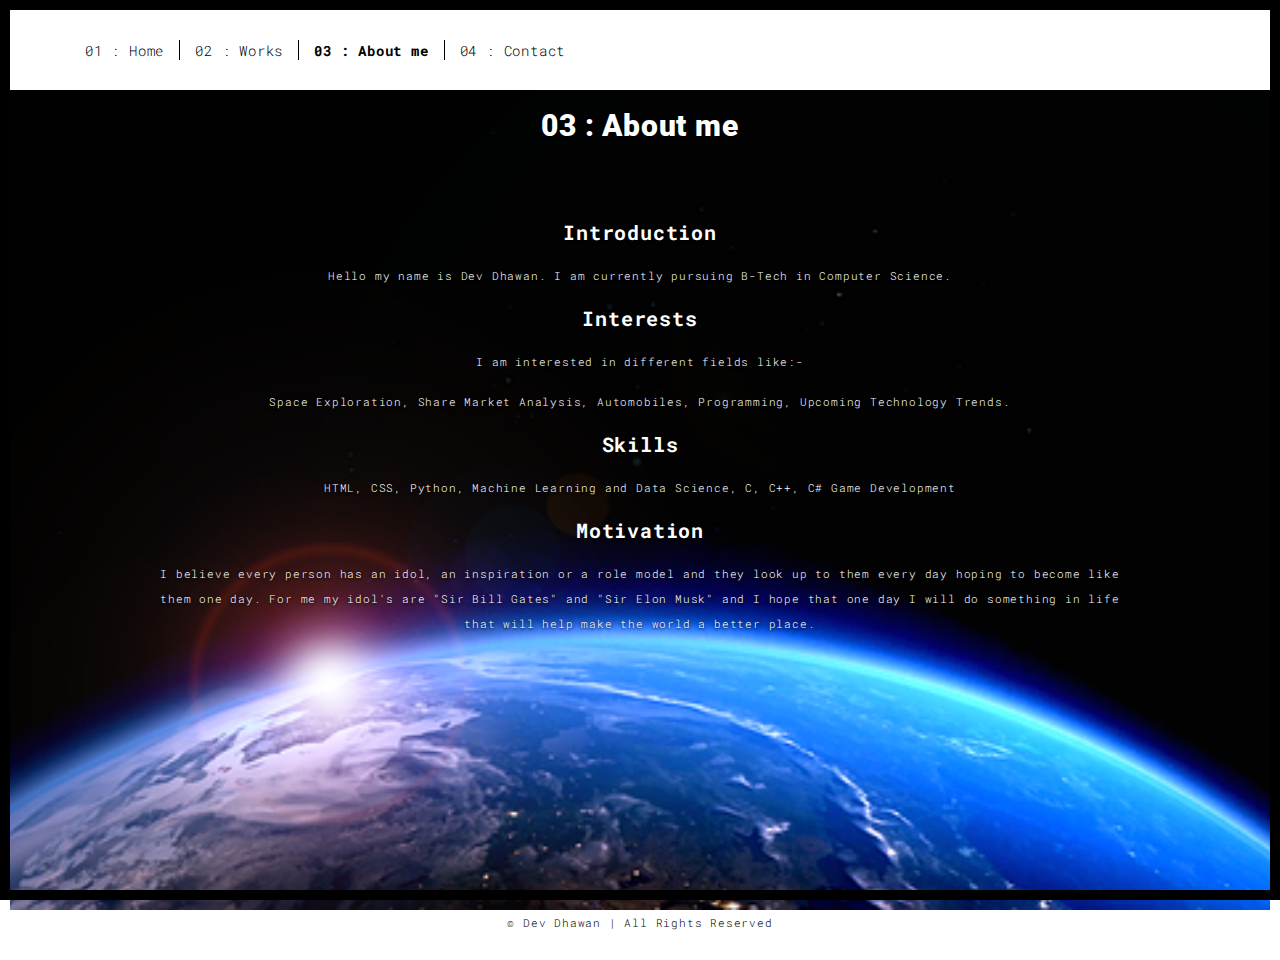
<file: about.html>
<!DOCTYPE html>
<html lang="en">

<head>
  <meta charset="UTF-8">
  <meta content="IE=edge" http-equiv="X-UA-Compatible">
  <meta content="width=device-width,initial-scale=1" name="viewport">
  <meta content="description" name="description">
  <meta name="google" content="notranslate" />
  <meta content="Mashup templates have been developped by Orson.io team" name="author">

  <!-- Disable tap highlight on IE -->
  <meta name="msapplication-tap-highlight" content="no">

  <link rel="apple-touch-icon" sizes="180x180" href="./static/assets/apple-icon-180x180.png">
  <link href="./static/assets/bolt.ico" rel="icon">

  <title>Title page</title>

  <link href="./static/main.3f6952e4.css" rel="stylesheet">
</head>

<body class="">
  <div class="hero-full-container background-image-container white-text-container"
    style="background-image: url('./static/assets/images/background image.png')">
    <div id="site-border-left"></div>
    <div id="site-border-right"></div>
    <div id="site-border-top"></div>
    <div id="site-border-bottom"></div>
    <!-- Add your content of header -->
    <header>
      <nav class="navbar  navbar-fixed-top navbar-default">
        <div class="container">
          <button type="button" class="navbar-toggle collapsed" data-toggle="collapse" data-target="#navbar-collapse"
            aria-expanded="false">
            <span class="sr-only">Toggle navigation</span>
            <span class="icon-bar"></span>
            <span class="icon-bar"></span>
            <span class="icon-bar"></span>
          </button>

          <div class="collapse navbar-collapse" id="navbar-collapse">
            <ul class="nav navbar-nav ">
              <li><a href="./index.html" title="">01 : Home</a></li>
              <li><a href="./works.html" title="">02 : Works</a></li>
              <li><a href="./about.html" title="">03 : About me</a></li>
              <li><a href="./contact.html" title="">04 : Contact</a></li>
            </ul>


          </div>
        </div>
      </nav>
    </header>

    <div class="section-container">
      <div class="container">
        <div class="row">
          <div class="col-xs-12">
            <div class="section-container-spacer text-center">
              <h1 class="h2">03 : About me</h1>
            </div>

            <div class="row">
              <div class="col-md-10 col-md-offset-1">
                <div class="row">
                  <div class="text-center">
                    <h3>Introduction</h3>
                    <p>Hello my name is Dev Dhawan. I am currently pursuing B-Tech in Computer Science.</p>
                    <h3>Interests</h3>
                    <p>I am interested in different fields like:-</p>
                    <p>Space Exploration, Share Market Analysis, Automobiles, Programming, Upcoming Technology Trends.
                    </p>
                    <h3>Skills</h3>
                    <p>HTML, CSS, Python, Machine Learning and Data Science, C, C++, C# Game Development</p>
                    <h3>Motivation</h3>
                    <p>
                      I believe every person has an idol, an inspiration or a role model and they look up to them every
                      day hoping to become like them one day. For me my idol's are "Sir Bill Gates" and "Sir Elon Musk"
                      and I hope that one day I will do something in life that will help make the world a better place.
                    </p>
                  </div>
                </div>
              </div>
            </div>


          </div>
        </div>
      </div>
    </div>
  </div>

  <footer class="footer-container text-center">
    <div class="container">
      <div class="row">
        <div class="col-xs-12">
          <p>© Dev Dhawan | All Rights Reserved</a></p>
        </div>
      </div>
    </div>
  </footer>

  <script>
    document.addEventListener("DOMContentLoaded", function (event) {
      navActivePage();
    });
  </script>

  <!-- Google Analytics: change UA-XXXXX-X to be your site's ID 

<script>
  (function (i, s, o, g, r, a, m) {
    i['GoogleAnalyticsObject'] = r; i[r] = i[r] || function () {
      (i[r].q = i[r].q || []).push(arguments)
    }, i[r].l = 1 * new Date(); a = s.createElement(o),
      m = s.getElementsByTagName(o)[0]; a.async = 1; a.src = g; m.parentNode.insertBefore(a, m)
  })(window, document, 'script', '//www.google-analytics.com/analytics.js', 'ga');
  ga('create', 'UA-XXXXX-X', 'auto');
  ga('send', 'pageview');
</script>

-->

  <!-- <footer class="text-center">Copyright Dev Dhawan,All Rights Reserved</footer> -->

  <script type="text/javascript" src="./static/main.70a66962.js"></script>
</body>

</html>
</file>
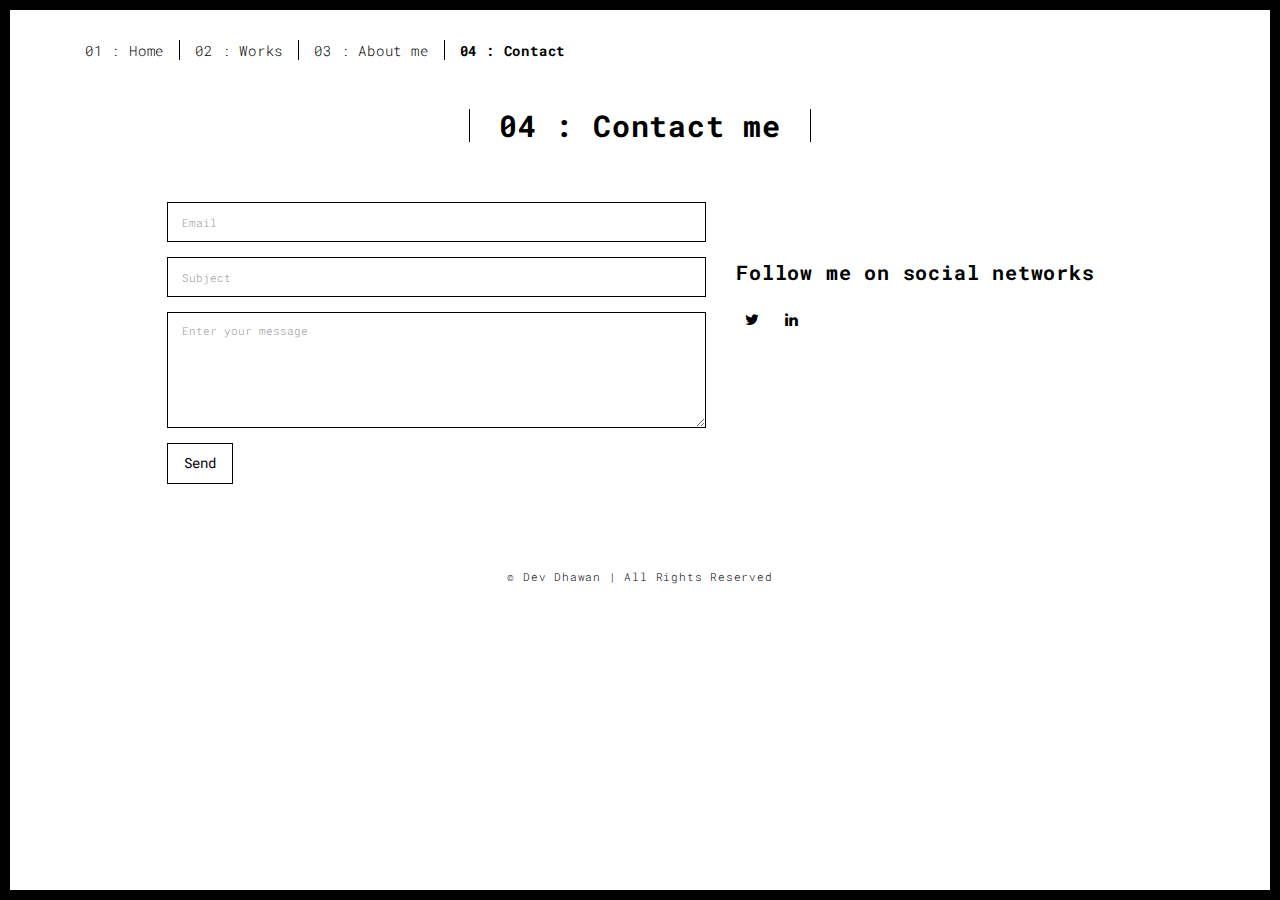
<file: contact.html>
<!DOCTYPE html>
<html lang="en">

<head>
  <meta charset="UTF-8">
  <meta content="IE=edge" http-equiv="X-UA-Compatible">
  <meta content="width=device-width,initial-scale=1" name="viewport">
  <meta content="description" name="description">
  <meta name="google" content="notranslate" />
  <meta content="Mashup templates have been developped by Orson.io team" name="author">

  <!-- Disable tap highlight on IE -->
  <meta name="msapplication-tap-highlight" content="no">

  <link rel="apple-touch-icon" sizes="180x180" href="./static/assets/apple-icon-180x180.png">
  <link href="./static/assets/bolt.ico" rel="icon">

  <title>Title page</title>

  <link href="./static/main.3f6952e4.css" rel="stylesheet">
</head>

<body class="">
  <div id="site-border-left"></div>
  <div id="site-border-right"></div>
  <div id="site-border-top"></div>
  <div id="site-border-bottom"></div>
  <!-- Add your content of header -->
  <header>
    <nav class="navbar  navbar-fixed-top navbar-default">
      <div class="container">
        <button type="button" class="navbar-toggle collapsed" data-toggle="collapse" data-target="#navbar-collapse"
          aria-expanded="false">
          <span class="sr-only">Toggle navigation</span>
          <span class="icon-bar"></span>
          <span class="icon-bar"></span>
          <span class="icon-bar"></span>
        </button>

        <div class="collapse navbar-collapse" id="navbar-collapse">
          <ul class="nav navbar-nav ">
            <li><a href="./index.html" title="">01 : Home</a></li>
            <li><a href="./works.html" title="">02 : Works</a></li>
            <li><a href="./about.html" title="">03 : About me</a></li>
            <li><a href="./contact.html" title="">04 : Contact</a></li>
          </ul>


        </div>
      </div>
    </nav>
  </header>

  <div class="section-container">
    <div class="container">
      <div class="row">
        <div class="col-xs-12">
          <div class="section-container-spacer text-center">
            <h1 class="h2">04 : Contact me</h1>
          </div>

          <div class="row">
            <div class="col-md-10 col-md-offset-1">
              <form action="submit_form" method="post" class="reveal-content">
                <div class="row">
                  <div class="col-md-7">
                    <div class="form-group">
                      <input type="email" name="email" class="form-control" id="email" placeholder="Email">
                    </div>
                    <div class="form-group">
                      <input type="text" name="subject" class="form-control" id="subject" placeholder="Subject">
                    </div>
                    <div class="form-group">
                      <textarea name="message" class="form-control" rows="5"
                        placeholder="Enter your message"></textarea>
                    </div>
                    <button type="submit" class="btn btn-default btn-lg">Send</button>
                  </div>
                  <div class="col-md-5 address-container">
                    <ul class="list-unstyled">
                      <li>
                        <span class="fa-icon">


                    </ul>
                    <h3>Follow me on social networks</h3>
                    <a href="https://twitter.com/devdhawan2689" title="" class="fa-icon">
                      <i class="fa fa-twitter"></i>
                    </a>
                    <a href="https://www.linkedin.com/in/dev-dhawan-4b1422185/" title="" class="fa-icon">
                      <i class="fa fa-linkedin"></i>
                    </a>

                  </div>
                </div>
              </form>
            </div>

          </div>

        </div>
      </div>
    </div>
  </div>


  <footer class="footer-container text-center">
    <div class="container">
      <div class="row">
        <div class="col-xs-12">
          <p>© Dev Dhawan | All Rights Reserved</a></p>
        </div>
      </div>
    </div>
  </footer>

  <script>
    document.addEventListener("DOMContentLoaded", function (event) {
      navActivePage();
    });
  </script>

  <!-- Google Analytics: change UA-XXXXX-X to be your site's ID 

<script>
  (function (i, s, o, g, r, a, m) {
    i['GoogleAnalyticsObject'] = r; i[r] = i[r] || function () {
      (i[r].q = i[r].q || []).push(arguments)
    }, i[r].l = 1 * new Date(); a = s.createElement(o),
      m = s.getElementsByTagName(o)[0]; a.async = 1; a.src = g; m.parentNode.insertBefore(a, m)
  })(window, document, 'script', '//www.google-analytics.com/analytics.js', 'ga');
  ga('create', 'UA-XXXXX-X', 'auto');
  ga('send', 'pageview');
</script>

-->

  <!-- <footer class="text-center">Copyright Dev Dhawan,All Rights Reserved</footer> -->

  <script type="text/javascript" src="./static/main.70a66962.js"></script>
</body>

</html>
</file>
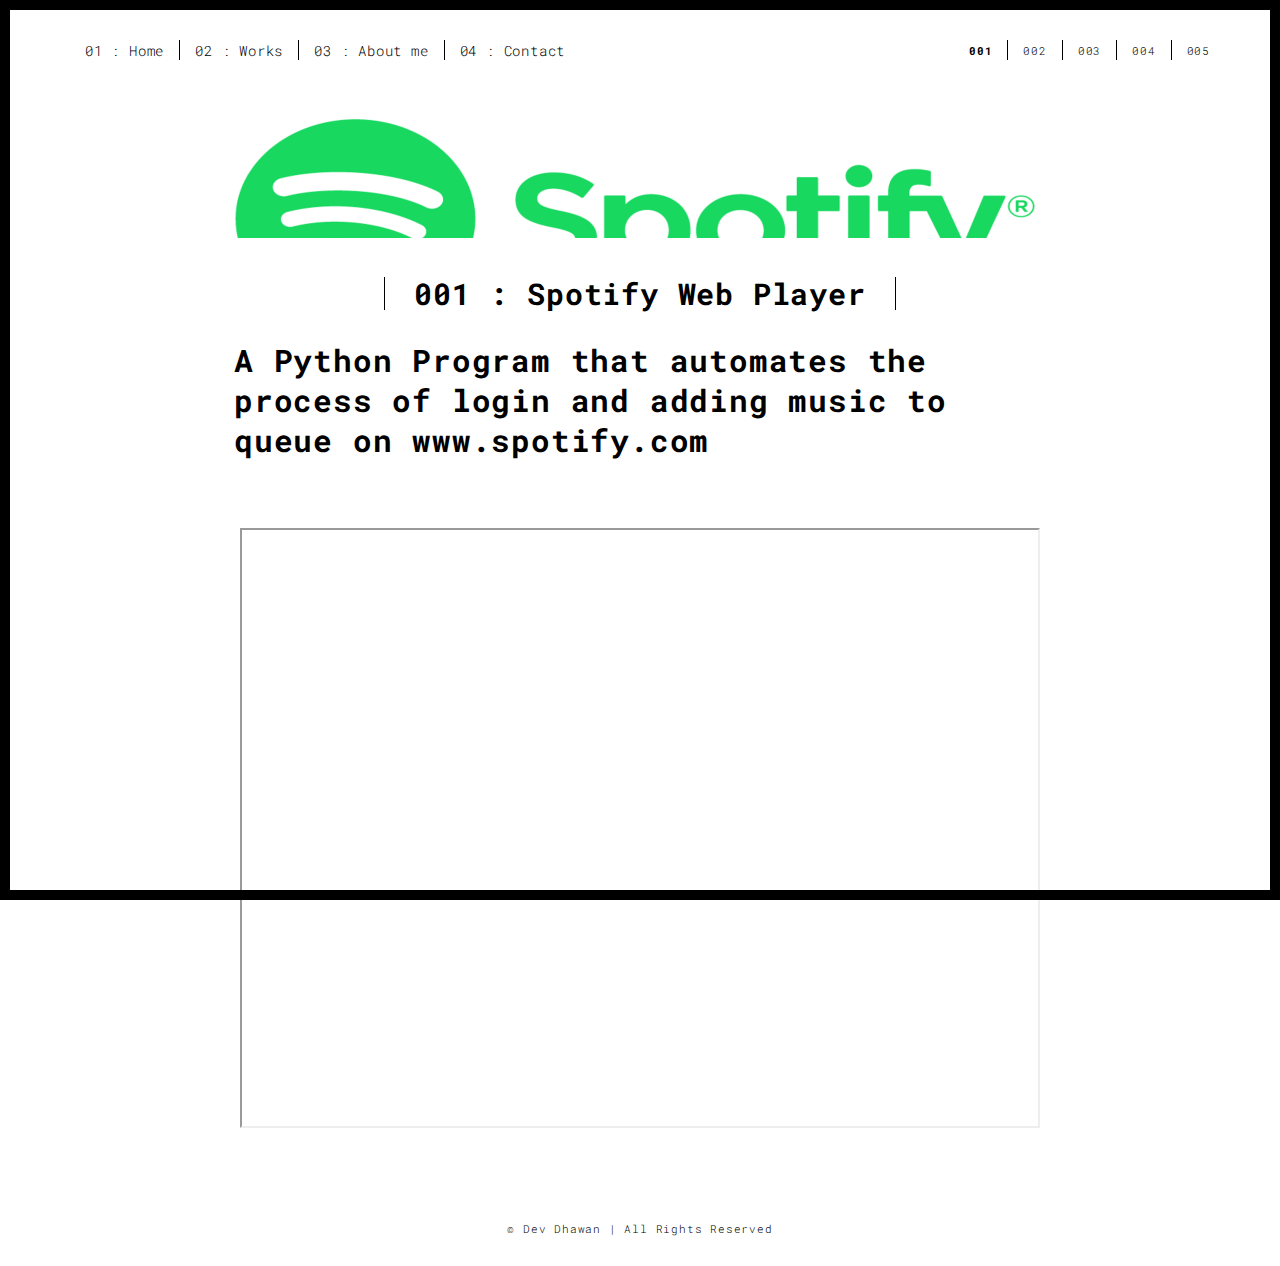
<file: work.html>
<!DOCTYPE html>
<html lang="en">

<head>
  <meta charset="UTF-8">
  <meta content="IE=edge" http-equiv="X-UA-Compatible">
  <meta content="width=device-width,initial-scale=1" name="viewport">
  <meta content="description" name="description">
  <meta name="google" content="notranslate" />
  <meta content="Mashup templates have been developped by Orson.io team" name="author">

  <!-- Disable tap highlight on IE -->
  <meta name="msapplication-tap-highlight" content="no">

  <link rel="apple-touch-icon" sizes="180x180" href="./static/assets/apple-icon-180x180.png">
  <link href="./static/assets/bolt.ico" rel="icon">

  <title>Title page</title>

  <link href="./static/main.3f6952e4.css" rel="stylesheet">
</head>

<body class="">
  <div id="site-border-left"></div>
  <div id="site-border-right"></div>
  <div id="site-border-top"></div>
  <div id="site-border-bottom"></div>
  <!-- Add your content of header -->
  <header>
    <nav class="navbar  navbar-fixed-top navbar-default">
      <div class="container">
        <button type="button" class="navbar-toggle collapsed" data-toggle="collapse" data-target="#navbar-collapse"
          aria-expanded="false">
          <span class="sr-only">Toggle navigation</span>
          <span class="icon-bar"></span>
          <span class="icon-bar"></span>
          <span class="icon-bar"></span>
        </button>

        <div class="collapse navbar-collapse" id="navbar-collapse">
          <ul class="nav navbar-nav ">
            <li><a href="./index.html" title="">01 : Home</a></li>
            <li><a href="./works.html" title="">02 : Works</a></li>
            <li><a href="./about.html" title="">03 : About me</a></li>
            <li><a href="./contact.html" title="">04 : Contact</a></li>
          </ul>


          <ul class="nav navbar-nav navbar-right navbar-small visible-md visible-lg">
            <li><a href="./work.html" title="" class="active">001</a></li>
            <li><a href="./work2.html" title="">002</a></li>
            <li><a href="./work3.html" title="">003</a></li>
            <li><a href="./work4.html" title="">004</a></li>
            <li><a href="./work5.html" title="">005</a></li>
            <!-- <li><a href="./work6.html" title="">006</a></li> -->
          </ul>


        </div>
      </div>
    </nav>
  </header>
  <div class="section-container">
    <div class="container">
      <div class="row">
        <div class="col-xs-12">
          <img src="./static/assets/images/spotify.png" class="img-responsive" alt="">
          <div class="card-container">
            <div class="text-center">
              <h1 class="h2">001 : Spotify Web Player</h1>
            </div>


            <blockquote>
              <p>A Python Program that automates the process of login and adding music to queue on
                www.spotify.com</p>
            </blockquote>
          </div>
        </div>



        <!-- <div class="col-md-8 col-md-offset-2 section-container-spacer">
          <div class="row">
            <div class="col-xs-12 col-md-6">
              <img src="./static/assets/images/work001-02.jpg" class="img-responsive" alt="">
              <p>Menphis skyline</p>
            </div>
            <div class="col-xs-12 col-md-6">
              <img src="./static/assets/images/work001-03.jpg" class="img-responsive" alt="">
              <p>Menphis skyline</p>
            </div>
          </div>
        </div> -->

        <div class="text-center">
          <iframe width="800" height="600"
            src="https://drive.google.com/file/d/1drY9n-MZwI1e8iZpx6fdFmpuEJVuIUCe/preview"></iframe>
          <!-- <video width="800" height="600" controls>
            <source type="video/mp4" src="https://drive.google.com/file/d/1drY9n-MZwI1e8iZpx6fdFmpuEJVuIUCe/preview">
          </video> -->
          <!-- <blockquote>
            <p>Video can be found <a href="https://youtu.be/3TF36TygFH4">here.</a></p>
          </blockquote> -->
        </div>

      </div>
    </div>
  </div>


  <footer class="footer-container text-center">
    <div class="container">
      <div class="row">
        <div class="col-xs-12">
          <p>© Dev Dhawan | All Rights Reserved</a></p>
        </div>
      </div>
    </div>
  </footer>

  <!-- <footer class="text-center">Copyright Dev Dhawan,All Rights Reserved</footer> -->

  <script>
    document.addEventListener("DOMContentLoaded", function (event) {
      navActivePage();
    });
  </script>

  <!-- Google Analytics: change UA-XXXXX-X to be your site's ID 

<script>
  (function (i, s, o, g, r, a, m) {
    i['GoogleAnalyticsObject'] = r; i[r] = i[r] || function () {
      (i[r].q = i[r].q || []).push(arguments)
    }, i[r].l = 1 * new Date(); a = s.createElement(o),
      m = s.getElementsByTagName(o)[0]; a.async = 1; a.src = g; m.parentNode.insertBefore(a, m)
  })(window, document, 'script', '//www.google-analytics.com/analytics.js', 'ga');
  ga('create', 'UA-XXXXX-X', 'auto');
  ga('send', 'pageview');
</script>

-->
  <script type="text/javascript" src="./static/main.70a66962.js"></script>
</body>

</html>
</file>
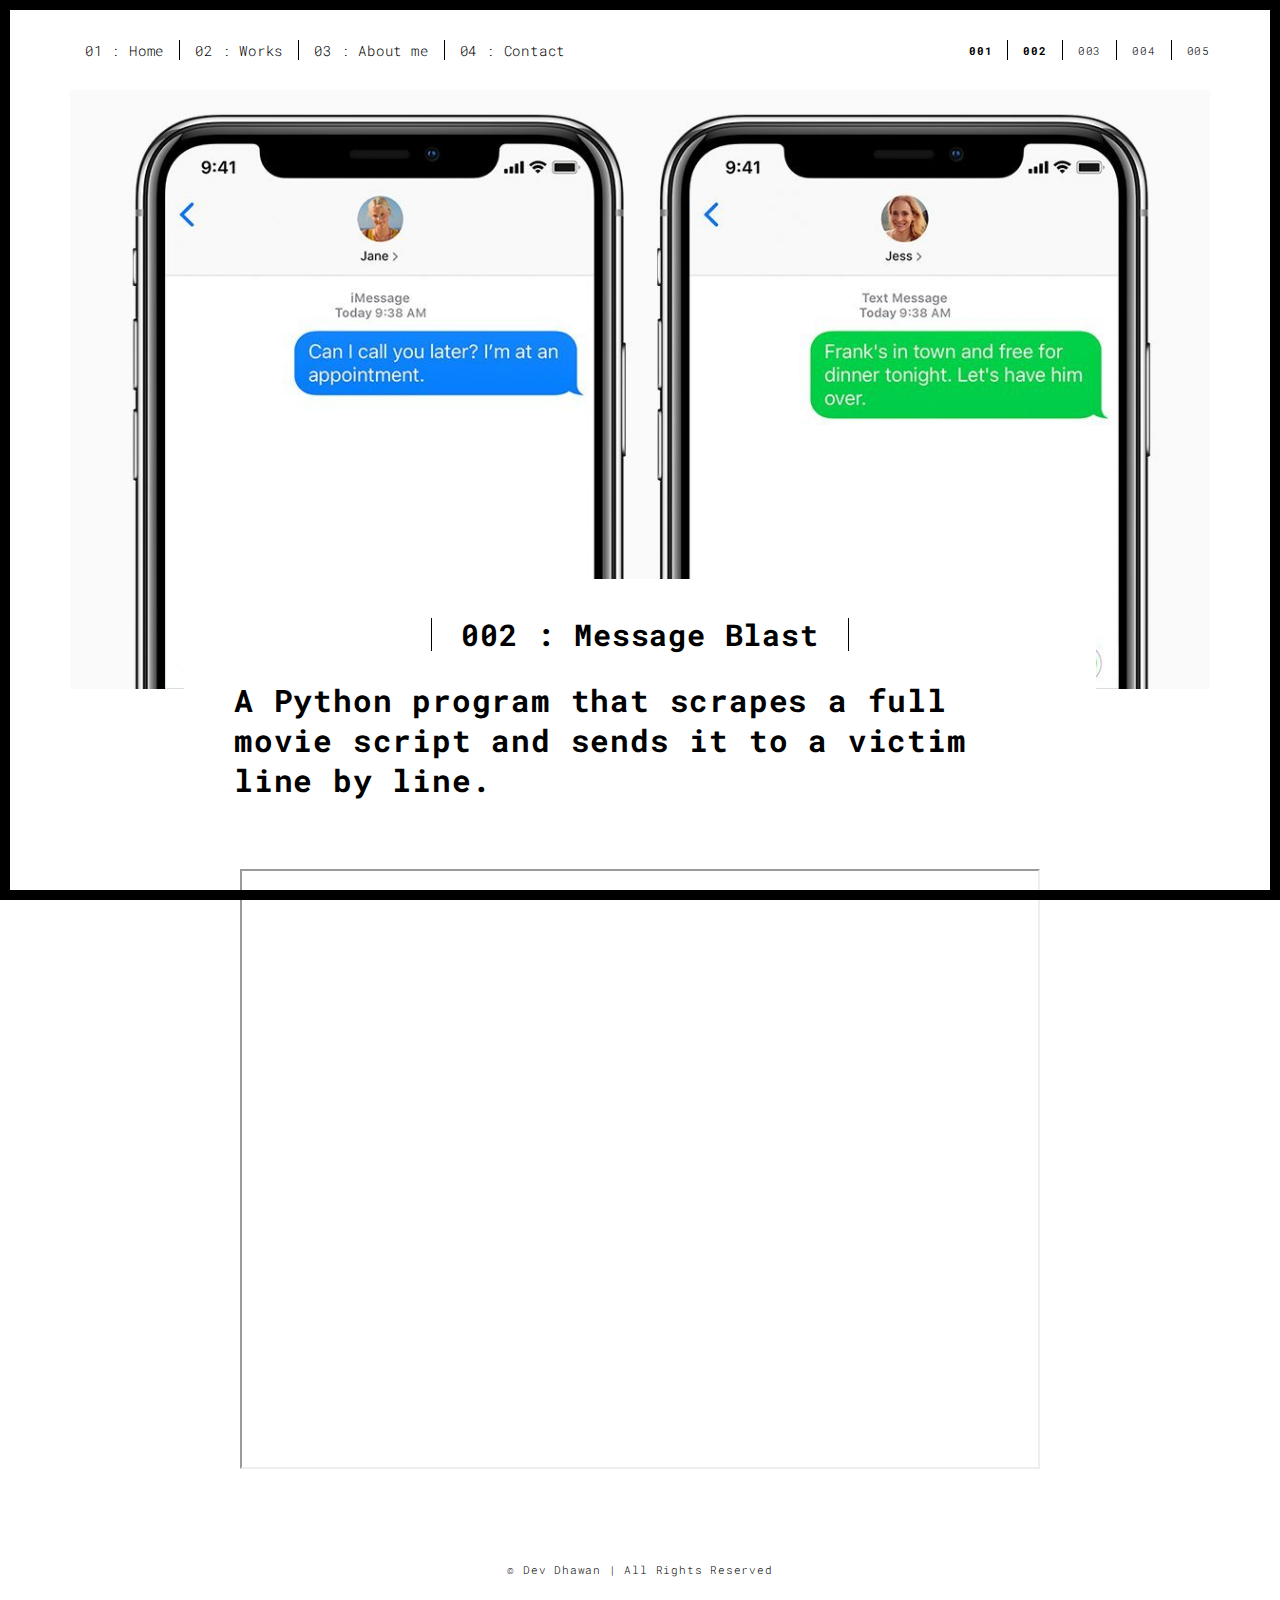
<file: work2.html>
<!DOCTYPE html>
<html lang="en">

<head>
    <meta charset="UTF-8">
    <meta content="IE=edge" http-equiv="X-UA-Compatible">
    <meta content="width=device-width,initial-scale=1" name="viewport">
    <meta content="description" name="description">
    <meta name="google" content="notranslate" />
    <meta content="Mashup templates have been developped by Orson.io team" name="author">

    <!-- Disable tap highlight on IE -->
    <meta name="msapplication-tap-highlight" content="no">

    <link rel="apple-touch-icon" sizes="180x180" href="./static/assets/apple-icon-180x180.png">
    <link href="./static/assets/bolt.ico" rel="icon">

    <title>Title page</title>

    <link href="./static/main.3f6952e4.css" rel="stylesheet">
</head>

<body class="">
    <div id="site-border-left"></div>
    <div id="site-border-right"></div>
    <div id="site-border-top"></div>
    <div id="site-border-bottom"></div>
    <!-- Add your content of header -->
    <header>
        <nav class="navbar  navbar-fixed-top navbar-default">
            <div class="container">
                <button type="button" class="navbar-toggle collapsed" data-toggle="collapse"
                    data-target="#navbar-collapse" aria-expanded="false">
                    <span class="sr-only">Toggle navigation</span>
                    <span class="icon-bar"></span>
                    <span class="icon-bar"></span>
                    <span class="icon-bar"></span>
                </button>

                <div class="collapse navbar-collapse" id="navbar-collapse">
                    <ul class="nav navbar-nav ">
                        <li><a href="./index.html" title="">01 : Home</a></li>
                        <li><a href="./works.html" title="">02 : Works</a></li>
                        <li><a href="./about.html" title="">03 : About me</a></li>
                        <li><a href="./contact.html" title="">04 : Contact</a></li>
                    </ul>


                    <ul class="nav navbar-nav navbar-right navbar-small visible-md visible-lg">
                        <li><a href="./work.html" title="" class="active">001</a></li>
                        <li><a href="./work2.html" title="">002</a></li>
                        <li><a href="./work3.html" title="">003</a></li>
                        <li><a href="./work4.html" title="">004</a></li>
                        <li><a href="./work5.html" title="">005</a></li>
                        <!-- <li><a href="./work6.html" title="">006</a></li> -->
                    </ul>


                </div>
            </div>
        </nav>
    </header>
    <div class="section-container">
        <div class="container">
            <div class="row">
                <div class="col-xs-12">
                    <img src="./static/assets/images/message_spam.jpg" class="img-responsive" alt="">
                    <div class="card-container">
                        <div class="text-center">
                            <h1 class="h2">002 : Message Blast</h1>
                        </div>


                        <blockquote>
                            <p>A Python program that scrapes a full movie script and sends it to a victim line by line.
                            </p>
                        </blockquote>
                    </div>
                </div>



                <!-- <div class="col-md-8 col-md-offset-2 section-container-spacer">
                    <div class="row">
                        <div class="col-xs-12 col-md-6">
                            <img src="./static/assets/images/work001-02.jpg" class="img-responsive" alt="">
                            <p>Menphis skyline</p>
                        </div>
                        <div class="col-xs-12 col-md-6">
                            <img src="./static/assets/images/work001-03.jpg" class="img-responsive" alt="">
                            <p>Menphis skyline</p>
                        </div>
                    </div>
                </div> -->

                <div class="text-center">
                    <iframe width="800" height="600"
                        src="https://drive.google.com/file/d/1RYFoXIHLicH-p0XMSgihWDQueu30ip-h/preview"></iframe>
                    <!-- <video controls="controls" width="800" height="600" name="Message Spam"
                        src="./static/assets/images/Message-Spam.mp4" class="center" alt="" text-align>
                    </video> -->
                    <!-- <blockquote>
                        <p>Video can be found <a href="https://youtu.be/S_lVtTu1AbA">here.</a></p>
                    </blockquote> -->
                </div>

            </div>
        </div>
    </div>


    <footer class="footer-container text-center">
        <div class="container">
            <div class="row">
                <div class="col-xs-12">
                    <p>© Dev Dhawan | All Rights Reserved</a></p>
                </div>
            </div>
        </div>
    </footer>

    <!-- <footer class="text-center">Copyright Dev Dhawan,All Rights Reserved</footer> -->

    <script>
        document.addEventListener("DOMContentLoaded", function (event) {
            navActivePage();
        });
    </script>

    <!-- Google Analytics: change UA-XXXXX-X to be your site's ID 

<script>
  (function (i, s, o, g, r, a, m) {
    i['GoogleAnalyticsObject'] = r; i[r] = i[r] || function () {
      (i[r].q = i[r].q || []).push(arguments)
    }, i[r].l = 1 * new Date(); a = s.createElement(o),
      m = s.getElementsByTagName(o)[0]; a.async = 1; a.src = g; m.parentNode.insertBefore(a, m)
  })(window, document, 'script', '//www.google-analytics.com/analytics.js', 'ga');
  ga('create', 'UA-XXXXX-X', 'auto');
  ga('send', 'pageview');
</script>

-->
    <script type="text/javascript" src="./static/main.70a66962.js"></script>
</body>

</html>
</file>
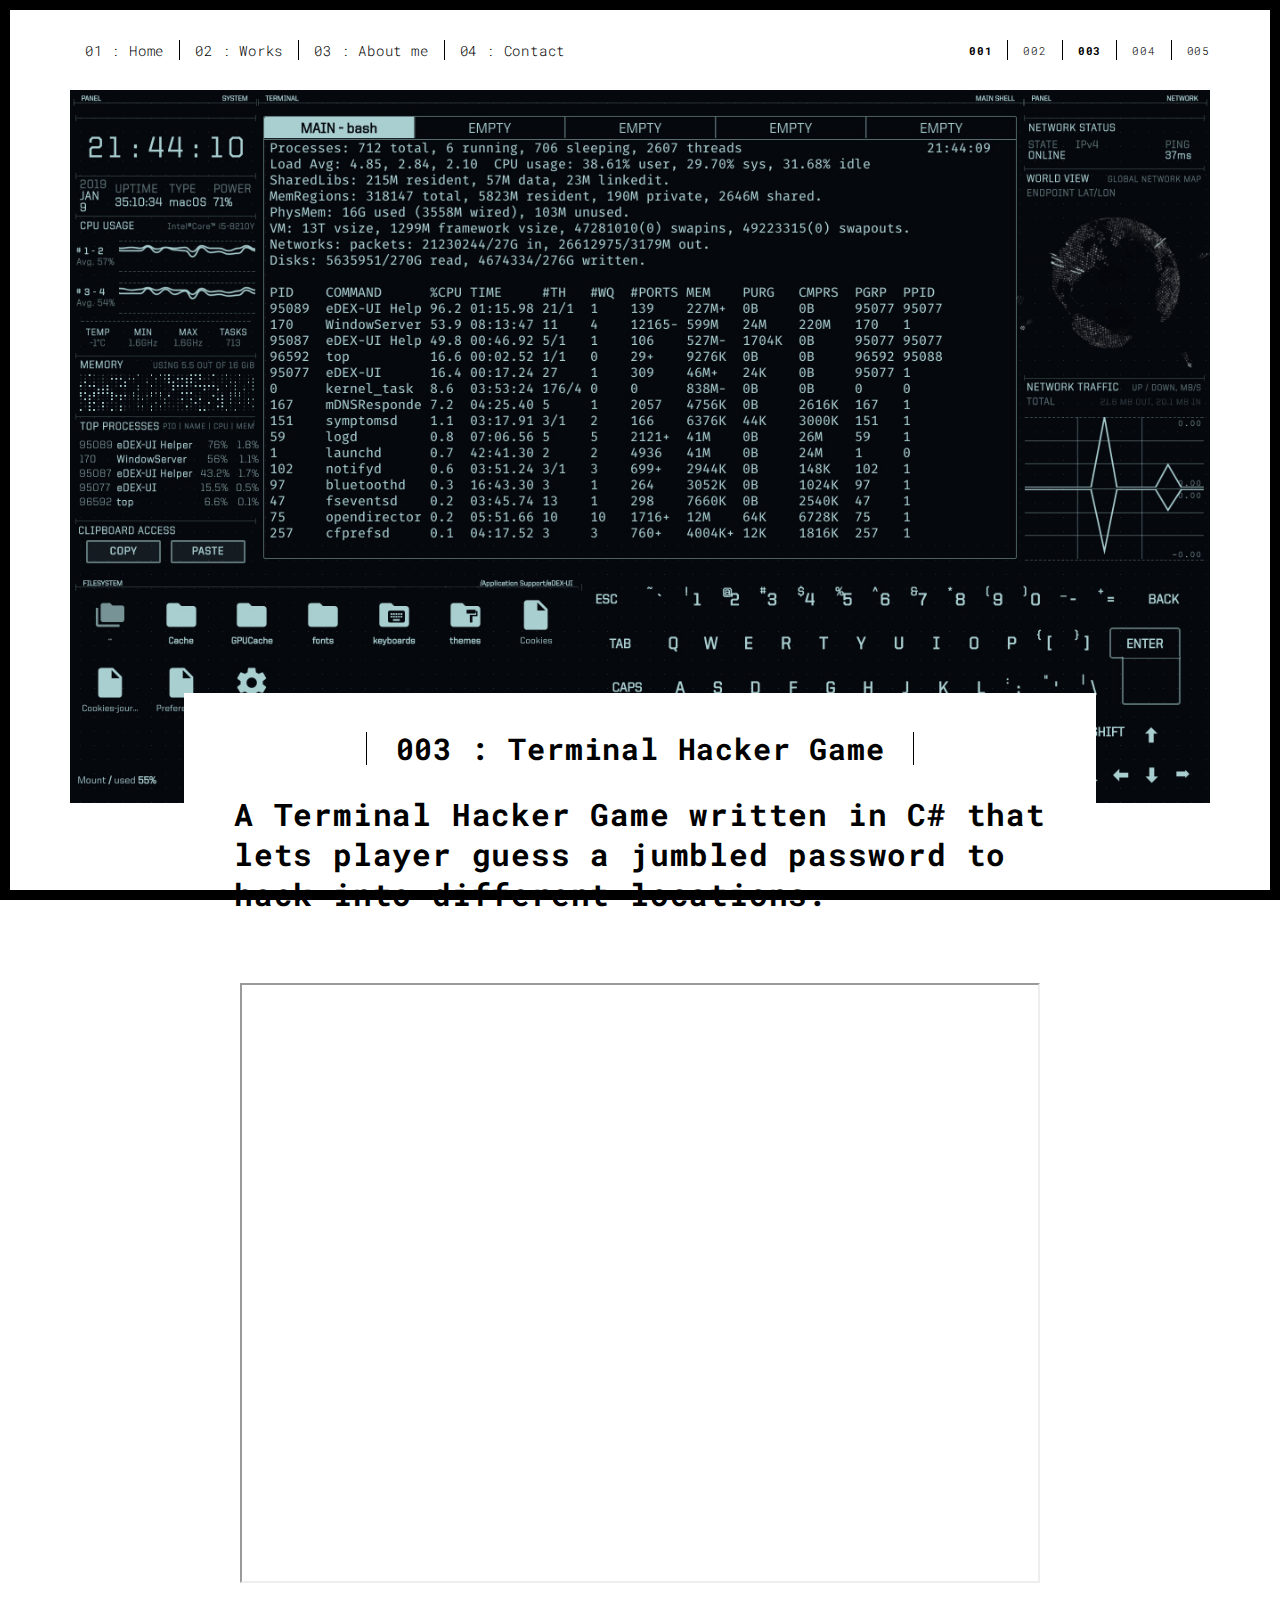
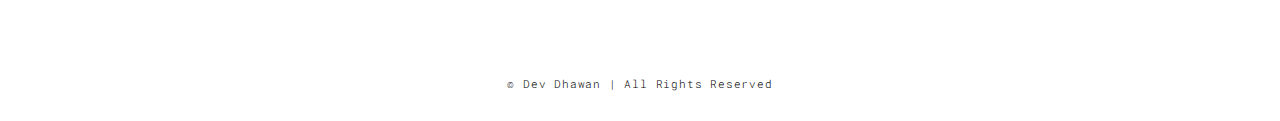
<file: work3.html>
<!DOCTYPE html>
<html lang="en">

<head>
    <meta charset="UTF-8">
    <meta content="IE=edge" http-equiv="X-UA-Compatible">
    <meta content="width=device-width,initial-scale=1" name="viewport">
    <meta content="description" name="description">
    <meta name="google" content="notranslate" />
    <meta content="Mashup templates have been developped by Orson.io team" name="author">

    <!-- Disable tap highlight on IE -->
    <meta name="msapplication-tap-highlight" content="no">

    <link rel="apple-touch-icon" sizes="180x180" href="./static/assets/apple-icon-180x180.png">
    <link href="./static/assets/bolt.ico" rel="icon">

    <title>Title page</title>

    <link href="./static/main.3f6952e4.css" rel="stylesheet">
</head>

<body class="">
    <div id="site-border-left"></div>
    <div id="site-border-right"></div>
    <div id="site-border-top"></div>
    <div id="site-border-bottom"></div>
    <!-- Add your content of header -->
    <header>
        <nav class="navbar  navbar-fixed-top navbar-default">
            <div class="container">
                <button type="button" class="navbar-toggle collapsed" data-toggle="collapse"
                    data-target="#navbar-collapse" aria-expanded="false">
                    <span class="sr-only">Toggle navigation</span>
                    <span class="icon-bar"></span>
                    <span class="icon-bar"></span>
                    <span class="icon-bar"></span>
                </button>

                <div class="collapse navbar-collapse" id="navbar-collapse">
                    <ul class="nav navbar-nav ">
                        <li><a href="./index.html" title="">01 : Home</a></li>
                        <li><a href="./works.html" title="">02 : Works</a></li>
                        <li><a href="./about.html" title="">03 : About me</a></li>
                        <li><a href="./contact.html" title="">04 : Contact</a></li>
                    </ul>


                    <ul class="nav navbar-nav navbar-right navbar-small visible-md visible-lg">
                        <li><a href="./work.html" title="" class="active">001</a></li>
                        <li><a href="./work2.html" title="">002</a></li>
                        <li><a href="./work3.html" title="">003</a></li>
                        <li><a href="./work4.html" title="">004</a></li>
                        <li><a href="./work5.html" title="">005</a></li>
                        <!-- <li><a href="./work6.html" title="">006</a></li> -->
                    </ul>


                </div>
            </div>
        </nav>
    </header>
    <div class="section-container">
        <div class="container">
            <div class="row">
                <div class="col-xs-12">
                    <img src="./static/assets/images/terminal hacker.jpg" class="img-responsive" alt="">
                    <div class="card-container">
                        <div class="text-center">
                            <h1 class="h2">003 : Terminal Hacker Game</h1>
                        </div>


                        <blockquote>
                            <p>A Terminal Hacker Game written in C# that lets player guess a jumbled password to hack
                                into
                                different locations.
                            </p>
                        </blockquote>
                    </div>
                </div>



                <!-- <div class="col-md-8 col-md-offset-2 section-container-spacer">
                    <div class="row">
                        <div class="col-xs-12 col-md-6">
                            <img src="./static/assets/images/work001-02.jpg" class="img-responsive" alt="">
                            <p>Menphis skyline</p>
                        </div>
                        <div class="col-xs-12 col-md-6">
                            <img src="./static/assets/images/work001-03.jpg" class="img-responsive" alt="">
                            <p>Menphis skyline</p>
                        </div>
                    </div>
                </div> -->

                <div class="text-center">
                    <iframe width="800" height="600"
                        src="https://drive.google.com/file/d/1LkWJNfRyp35WIZ08dYzmndN1XPY-I4rj/preview"></iframe>
                    <!-- <video controls="controls" width="800" height="600" name="Message Spam"
                        src="./static/assets/images/Terminal Hacker Game.mp4" class="center" alt="" text-align>
                    </video> -->
                    <!-- <blockquote>
                        <p>Video can be found <a href="https://youtu.be/xBIimZCVVSA">here.</a></p>
                    </blockquote> -->
                </div>

            </div>
        </div>
    </div>


    <footer class="footer-container text-center">
        <div class="container">
            <div class="row">
                <div class="col-xs-12">
                    <p>© Dev Dhawan | All Rights Reserved</a></p>
                </div>
            </div>
        </div>
    </footer>

    <!-- <footer class="text-center">Copyright Dev Dhawan,All Rights Reserved</footer> -->

    <script>
        document.addEventListener("DOMContentLoaded", function (event) {
            navActivePage();
        });
    </script>

    <!-- Google Analytics: change UA-XXXXX-X to be your site's ID 

<script>
  (function (i, s, o, g, r, a, m) {
    i['GoogleAnalyticsObject'] = r; i[r] = i[r] || function () {
      (i[r].q = i[r].q || []).push(arguments)
    }, i[r].l = 1 * new Date(); a = s.createElement(o),
      m = s.getElementsByTagName(o)[0]; a.async = 1; a.src = g; m.parentNode.insertBefore(a, m)
  })(window, document, 'script', '//www.google-analytics.com/analytics.js', 'ga');
  ga('create', 'UA-XXXXX-X', 'auto');
  ga('send', 'pageview');
</script>

-->
    <script type="text/javascript" src="./static/main.70a66962.js"></script>
</body>

</html>
</file>
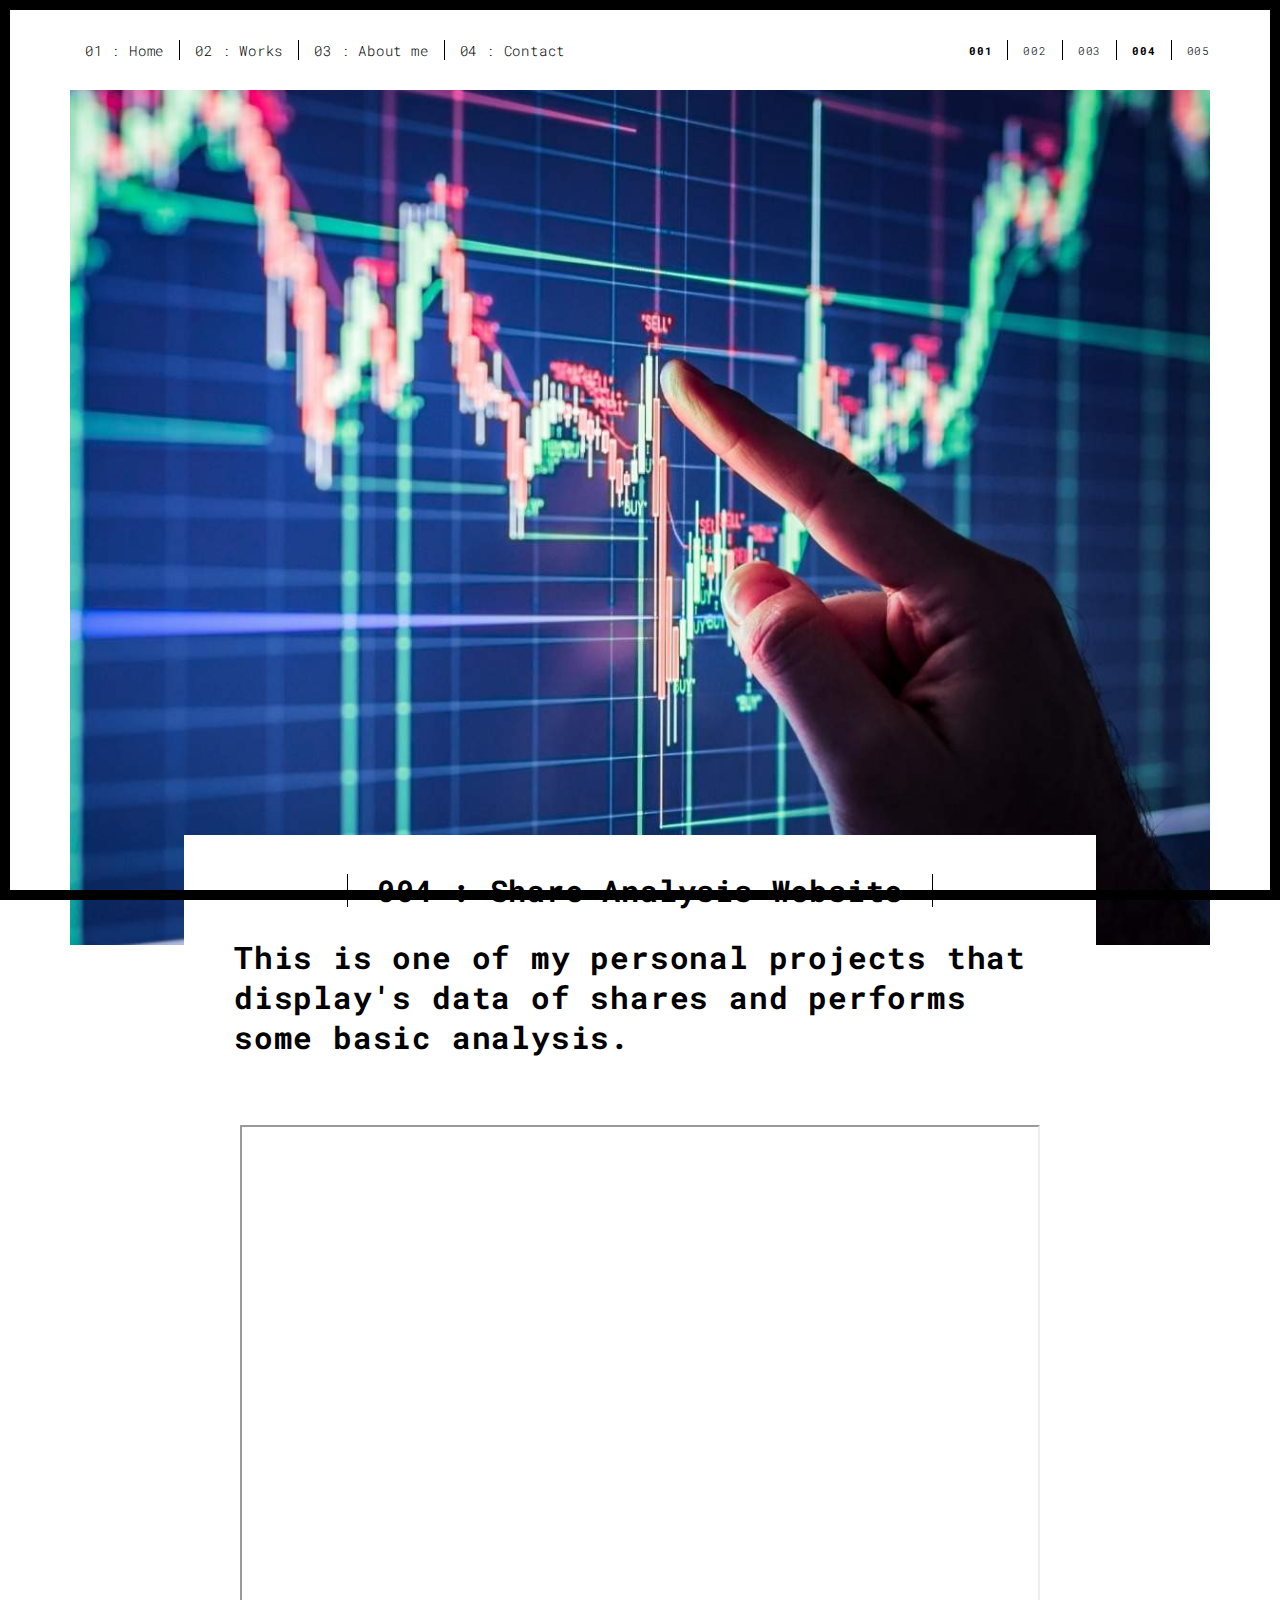
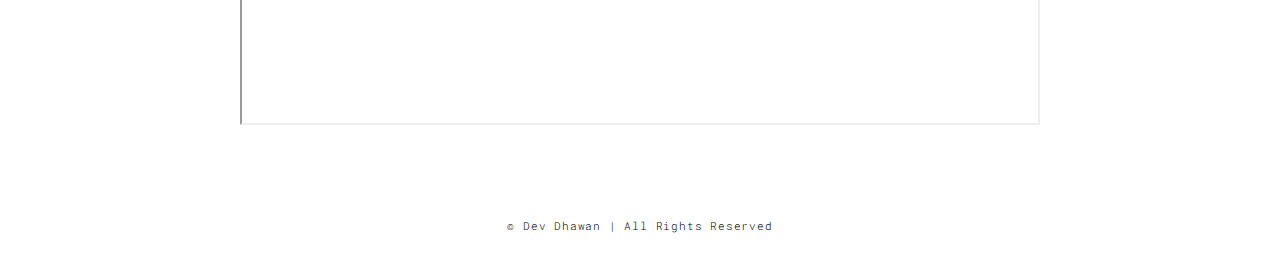
<file: work4.html>
<!DOCTYPE html>
<html lang="en">

<head>
    <meta charset="UTF-8">
    <meta content="IE=edge" http-equiv="X-UA-Compatible">
    <meta content="width=device-width,initial-scale=1" name="viewport">
    <meta content="description" name="description">
    <meta name="google" content="notranslate" />
    <meta content="Mashup templates have been developped by Orson.io team" name="author">

    <!-- Disable tap highlight on IE -->
    <meta name="msapplication-tap-highlight" content="no">

    <link rel="apple-touch-icon" sizes="180x180" href="./static/assets/apple-icon-180x180.png">
    <link href="./static/assets/bolt.ico" rel="icon">

    <title>Title page</title>

    <link href="./static/main.3f6952e4.css" rel="stylesheet">
</head>

<body class="">
    <div id="site-border-left"></div>
    <div id="site-border-right"></div>
    <div id="site-border-top"></div>
    <div id="site-border-bottom"></div>
    <!-- Add your content of header -->
    <header>
        <nav class="navbar  navbar-fixed-top navbar-default">
            <div class="container">
                <button type="button" class="navbar-toggle collapsed" data-toggle="collapse"
                    data-target="#navbar-collapse" aria-expanded="false">
                    <span class="sr-only">Toggle navigation</span>
                    <span class="icon-bar"></span>
                    <span class="icon-bar"></span>
                    <span class="icon-bar"></span>
                </button>

                <div class="collapse navbar-collapse" id="navbar-collapse">
                    <ul class="nav navbar-nav ">
                        <li><a href="./index.html" title="">01 : Home</a></li>
                        <li><a href="./works.html" title="">02 : Works</a></li>
                        <li><a href="./about.html" title="">03 : About me</a></li>
                        <li><a href="./contact.html" title="">04 : Contact</a></li>
                    </ul>


                    <ul class="nav navbar-nav navbar-right navbar-small visible-md visible-lg">
                        <li><a href="./work.html" title="" class="active">001</a></li>
                        <li><a href="./work2.html" title="">002</a></li>
                        <li><a href="./work3.html" title="">003</a></li>
                        <li><a href="./work4.html" title="">004</a></li>
                        <li><a href="./work5.html" title="">005</a></li>
                        <!-- <li><a href="./work6.html" title="">006</a></li> -->
                    </ul>


                </div>
            </div>
        </nav>
    </header>
    <div class="section-container">
        <div class="container">
            <div class="row">
                <div class="col-xs-12">
                    <img src="./static/assets/images/share analysis website.jpg" class="img-responsive" alt="">
                    <div class="card-container">
                        <div class="text-center">
                            <h1 class="h2">004 : Share Analysis Website</h1>
                        </div>


                        <blockquote>
                            <p>This is one of my personal projects that display's data of shares and performs some basic
                                analysis.
                            </p>
                        </blockquote>
                    </div>
                </div>



                <!-- <div class="col-md-8 col-md-offset-2 section-container-spacer">
                    <div class="row">
                        <div class="col-xs-12 col-md-6">
                            <img src="./static/assets/images/work001-02.jpg" class="img-responsive" alt="">
                            <p>Menphis skyline</p>
                        </div>
                        <div class="col-xs-12 col-md-6">
                            <img src="./static/assets/images/work001-03.jpg" class="img-responsive" alt="">
                            <p>Menphis skyline</p>
                        </div>
                    </div>
                </div> -->

                <div class="text-center">
                    <iframe width="800" height="600"
                        src="https://drive.google.com/file/d/1kylr_T4Yu77p6420XEvFlHCDU_A6Msin/preview"></iframe>
                    <!-- <video controls="controls" width="800" height="600" name="Message Spam"
                        src="./static/assets/images/Share Analysis.mp4" class="center" alt="" text-align>
                    </video> -->
                    <!-- <blockquote>
                        <p>Video can be found <a href="https://youtu.be/kkeEys73jlU">here.</a></p>
                    </blockquote> -->
                </div>

            </div>
        </div>
    </div>

    <footer class="footer-container text-center">
        <div class="container">
            <div class="row">
                <div class="col-xs-12">
                    <p>© Dev Dhawan | All Rights Reserved</a></p>
                </div>
            </div>
        </div>
    </footer>

    <!-- <footer class="text-center">Copyright Dev Dhawan,All Rights Reserved</footer> -->

    <script>
        document.addEventListener("DOMContentLoaded", function (event) {
            navActivePage();
        });
    </script>

    <!-- Google Analytics: change UA-XXXXX-X to be your site's ID 

<script>
  (function (i, s, o, g, r, a, m) {
    i['GoogleAnalyticsObject'] = r; i[r] = i[r] || function () {
      (i[r].q = i[r].q || []).push(arguments)
    }, i[r].l = 1 * new Date(); a = s.createElement(o),
      m = s.getElementsByTagName(o)[0]; a.async = 1; a.src = g; m.parentNode.insertBefore(a, m)
  })(window, document, 'script', '//www.google-analytics.com/analytics.js', 'ga');
  ga('create', 'UA-XXXXX-X', 'auto');
  ga('send', 'pageview');
</script>

-->
    <script type="text/javascript" src="./static/main.70a66962.js"></script>
</body>

</html>
</file>
<file: static/main.3f6952e4.css>
@import url(https://fonts.googleapis.com/css?family=Roboto:900|Roboto+Mono:300,400,700);@import url(https://maxcdn.bootstrapcdn.com/font-awesome/4.7.0/css/font-awesome.min.css);/*!
 * Bootstrap v3.3.7 (http://getbootstrap.com)
 * Copyright 2011-2016 Twitter, Inc.
 * Licensed under MIT (https://github.com/twbs/bootstrap/blob/master/LICENSE)
 */
/*! normalize.css v3.0.3 | MIT License | github.com/necolas/normalize.css */html{font-family:sans-serif;-ms-text-size-adjust:100%;-webkit-text-size-adjust:100%}body{margin:0}article,aside,details,figcaption,figure,footer,header,hgroup,main,menu,nav,section,summary{display:block}audio,canvas,progress,video{display:inline-block;vertical-align:baseline}audio:not([controls]){display:none;height:0}[hidden],template{display:none}a{background-color:transparent}a:active,a:hover{outline:0}abbr[title]{border-bottom:1px dotted}b,strong{font-weight:700}dfn{font-style:italic}h1{font-size:2em;margin:.67em 0}mark{background:#ff0;color:#000}small{font-size:80%}sub,sup{font-size:75%;line-height:0;position:relative;vertical-align:baseline}sup{top:-.5em}sub{bottom:-.25em}img{border:0}svg:not(:root){overflow:hidden}figure{margin:1em 40px}hr{box-sizing:content-box;height:0}pre{overflow:auto}code,kbd,pre,samp{font-family:monospace,monospace;font-size:1em}button,input,optgroup,select,textarea{color:inherit;font:inherit;margin:0}button{overflow:visible}button,select{text-transform:none}button,html input[type=button],input[type=reset],input[type=submit]{-webkit-appearance:button;cursor:pointer}button[disabled],html input[disabled]{cursor:default}button::-moz-focus-inner,input::-moz-focus-inner{border:0;padding:0}input{line-height:normal}input[type=checkbox],input[type=radio]{box-sizing:border-box;padding:0}input[type=number]::-webkit-inner-spin-button,input[type=number]::-webkit-outer-spin-button{height:auto}input[type=search]{-webkit-appearance:textfield;box-sizing:content-box}input[type=search]::-webkit-search-cancel-button,input[type=search]::-webkit-search-decoration{-webkit-appearance:none}fieldset{border:1px solid silver;margin:0 2px;padding:.35em .625em .75em}textarea{overflow:auto}optgroup{font-weight:700}table{border-collapse:collapse;border-spacing:0}td,th{padding:0}


/*! Source: https://github.com/h5bp/html5-boilerplate/blob/master/src/css/main.css */@media print{*,:after,:before{background:transparent!important;color:#000!important;box-shadow:none!important;text-shadow:none!important}a,a:visited{text-decoration:underline}a[href]:after{content:" (" attr(href) ")"}abbr[title]:after{content:" (" attr(title) ")"}a[href^="#"]:after,a[href^="javascript:"]:after{content:""}blockquote,pre{border:1px solid #999;page-break-inside:avoid}thead{display:table-header-group}img,tr{page-break-inside:avoid}img{max-width:100%!important}h2,h3,p{orphans:3;widows:3}h2,h3{page-break-after:avoid}.navbar{display:none}.btn>.caret,.dropup>.btn>.caret{border-top-color:#000!important}.label{border:1px solid #000}.table{border-collapse:collapse!important}.table td,.table th{background-color:#fff!important}.table-bordered td,.table-bordered th{border:1px solid #ddd!important}}*,:after,:before{-webkit-box-sizing:border-box;-moz-box-sizing:border-box;box-sizing:border-box}html{font-size:10px;-webkit-tap-highlight-color:transparent}body{font-family:Roboto Mono,Helvetica,Arial,sans-serif;font-size:11px;line-height:1.78;color:#000;background-color:#fff}button,input,select,textarea{font-family:inherit;font-size:inherit;line-height:inherit}a{color:#001aff;text-decoration:none}a:focus,a:hover{color:#0012b3;text-decoration:underline}a:focus{outline:5px auto -webkit-focus-ring-color;outline-offset:-2px}figure{margin:0}img{vertical-align:middle}.img-responsive{display:block;max-width:100%;height:auto}.img-rounded{border-radius:0}.img-thumbnail{padding:4px;line-height:1.78;background-color:#fff;border:1px solid #ddd;border-radius:0;-webkit-transition:all .2s ease-in-out;-o-transition:all .2s ease-in-out;transition:all .2s ease-in-out;display:inline-block;max-width:100%;height:auto}.img-circle{border-radius:50%}hr{margin-top:19px;margin-bottom:19px;border:0;border-top:1px solid #eee}.sr-only{position:absolute;width:1px;height:1px;margin:-1px;padding:0;overflow:hidden;clip:rect(0,0,0,0);border:0}.sr-only-focusable:active,.sr-only-focusable:focus{position:static;width:auto;height:auto;margin:0;overflow:visible;clip:auto}[role=button]{cursor:pointer}.h1,.h2,.h3,.h4,.h5,.h6,h1,h2,h3,h4,h5,h6{font-family:Roboto Mono,Helvetica,Arial,sans-serif;font-weight:700;line-height:1.1;color:#000}.h1 .small,.h1 small,.h2 .small,.h2 small,.h3 .small,.h3 small,.h4 .small,.h4 small,.h5 .small,.h5 small,.h6 .small,.h6 small,h1 .small,h1 small,h2 .small,h2 small,h3 .small,h3 small,h4 .small,h4 small,h5 .small,h5 small,h6 .small,h6 small{font-weight:400;line-height:1;color:#777}.h1,.h2,.h3,h1,h2,h3{margin-top:19px;margin-bottom:9.5px}.h1 .small,.h1 small,.h2 .small,.h2 small,.h3 .small,.h3 small,h1 .small,h1 small,h2 .small,h2 small,h3 .small,h3 small{font-size:65%}.h4,.h5,.h6,h4,h5,h6{margin-top:9.5px;margin-bottom:9.5px}.h4 .small,.h4 small,.h5 .small,.h5 small,.h6 .small,.h6 small,h4 .small,h4 small,h5 .small,h5 small,h6 .small,h6 small{font-size:75%}.h1,h1{font-size:70px}.h2,h2{font-size:30px}.h3,h3{font-size:20px}.h4,.h5,h4,h5{font-size:11px}.h6,h6{font-size:10px}p{margin:0 0 9.5px}.lead{margin-bottom:19px;font-size:12px;font-weight:300;line-height:1.4}@media (min-width:768px){.lead{font-size:16.5px}}.small,small{font-size:90%}.mark,mark{background-color:#fcf8e3;padding:.2em}.text-left{text-align:left}.text-right{text-align:right}.text-center{text-align:center}.text-justify{text-align:justify}.text-nowrap{white-space:nowrap}.text-lowercase{text-transform:lowercase}.initialism,.text-uppercase{text-transform:uppercase}.text-capitalize{text-transform:capitalize}.text-muted{color:#777}.text-primary{color:#001aff}a.text-primary:focus,a.text-primary:hover{color:#0015cc}.text-success{color:#fff}a.text-success:focus,a.text-success:hover{color:#e6e6e6}.text-info{color:#31708f}a.text-info:focus,a.text-info:hover{color:#245269}.text-warning{color:#8a6d3b}a.text-warning:focus,a.text-warning:hover{color:#66512c}.text-danger{color:#fff}a.text-danger:focus,a.text-danger:hover{color:#e6e6e6}.bg-primary{color:#fff;background-color:#001aff}a.bg-primary:focus,a.bg-primary:hover{background-color:#0015cc}.bg-success,a.bg-success:focus,a.bg-success:hover{background-color:#000}.bg-info{background-color:#d9edf7}a.bg-info:focus,a.bg-info:hover{background-color:#afd9ee}.bg-warning{background-color:#fcf8e3}a.bg-warning:focus,a.bg-warning:hover{background-color:#f7ecb5}.bg-danger{background-color:red}a.bg-danger:focus,a.bg-danger:hover{background-color:#c00}.page-header{padding-bottom:8.5px;margin:38px 0 19px;border-bottom:1px solid #eee}ol,ul{margin-top:0;margin-bottom:9.5px}ol ol,ol ul,ul ol,ul ul{margin-bottom:0}.list-inline,.list-unstyled{padding-left:0;list-style:none}.list-inline{margin-left:-5px}.list-inline>li{display:inline-block;padding-left:5px;padding-right:5px}dl{margin-top:0;margin-bottom:19px}dd,dt{line-height:1.78}dt{font-weight:700}dd{margin-left:0}.dl-horizontal dd:after,.dl-horizontal dd:before{content:" ";display:table}.dl-horizontal dd:after{clear:both}@media (min-width:768px){.dl-horizontal dt{float:left;width:160px;clear:left;text-align:right;overflow:hidden;text-overflow:ellipsis;white-space:nowrap}.dl-horizontal dd{margin-left:180px}}abbr[data-original-title],abbr[title]{cursor:help;border-bottom:1px dotted #777}.initialism{font-size:90%}blockquote{padding:9.5px 19px;margin:0 0 19px;font-size:13.75px;border-left:5px solid #eee}blockquote ol:last-child,blockquote p:last-child,blockquote ul:last-child{margin-bottom:0}blockquote .small,blockquote footer,blockquote small{display:block;font-size:80%;line-height:1.78;color:#777}blockquote .small:before,blockquote footer:before,blockquote small:before{content:"\2014   \A0"}.blockquote-reverse,blockquote.pull-right{padding-right:15px;padding-left:0;border-right:5px solid #eee;border-left:0;text-align:right}.blockquote-reverse .small:before,.blockquote-reverse footer:before,.blockquote-reverse small:before,blockquote.pull-right .small:before,blockquote.pull-right footer:before,blockquote.pull-right small:before{content:""}.blockquote-reverse .small:after,.blockquote-reverse footer:after,.blockquote-reverse small:after,blockquote.pull-right .small:after,blockquote.pull-right footer:after,blockquote.pull-right small:after{content:"\A0   \2014"}address{margin-bottom:19px;font-style:normal;line-height:1.78}code,kbd,pre,samp{font-family:Menlo,Monaco,Consolas,Courier New,monospace}code{color:#c7254e;background-color:#f9f2f4}code,kbd{padding:2px 4px;font-size:90%;border-radius:0}kbd{color:#fff;background-color:#333;box-shadow:inset 0 -1px 0 rgba(0,0,0,.25)}kbd kbd{padding:0;font-size:100%;font-weight:700;box-shadow:none}pre{display:block;padding:9px;margin:0 0 9.5px;font-size:10px;line-height:1.78;word-break:break-all;word-wrap:break-word;color:#333;background-color:#f5f5f5;border:1px solid #ccc;border-radius:0}pre code{padding:0;font-size:inherit;color:inherit;white-space:pre-wrap;background-color:transparent;border-radius:0}.pre-scrollable{max-height:340px;overflow-y:scroll}.container{margin-right:auto;margin-left:auto;padding-left:15px;padding-right:15px}.container:after,.container:before{content:" ";display:table}.container:after{clear:both}@media (min-width:768px){.container{width:750px}}@media (min-width:992px){.container{width:970px}}@media (min-width:1200px){.container{width:1170px}}.container-fluid{margin-right:auto;margin-left:auto;padding-left:15px;padding-right:15px}.container-fluid:after,.container-fluid:before{content:" ";display:table}.container-fluid:after{clear:both}.row{margin-left:-15px;margin-right:-15px}.row:after,.row:before{content:" ";display:table}.row:after{clear:both}.col-lg-1,.col-lg-2,.col-lg-3,.col-lg-4,.col-lg-5,.col-lg-6,.col-lg-7,.col-lg-8,.col-lg-9,.col-lg-10,.col-lg-11,.col-lg-12,.col-md-1,.col-md-2,.col-md-3,.col-md-4,.col-md-5,.col-md-6,.col-md-7,.col-md-8,.col-md-9,.col-md-10,.col-md-11,.col-md-12,.col-sm-1,.col-sm-2,.col-sm-3,.col-sm-4,.col-sm-5,.col-sm-6,.col-sm-7,.col-sm-8,.col-sm-9,.col-sm-10,.col-sm-11,.col-sm-12,.col-xs-1,.col-xs-2,.col-xs-3,.col-xs-4,.col-xs-5,.col-xs-6,.col-xs-7,.col-xs-8,.col-xs-9,.col-xs-10,.col-xs-11,.col-xs-12{position:relative;min-height:1px;padding-left:15px;padding-right:15px}.col-xs-1,.col-xs-2,.col-xs-3,.col-xs-4,.col-xs-5,.col-xs-6,.col-xs-7,.col-xs-8,.col-xs-9,.col-xs-10,.col-xs-11,.col-xs-12{float:left}.col-xs-1{width:8.33333%}.col-xs-2{width:16.66667%}.col-xs-3{width:25%}.col-xs-4{width:33.33333%}.col-xs-5{width:41.66667%}.col-xs-6{width:50%}.col-xs-7{width:58.33333%}.col-xs-8{width:66.66667%}.col-xs-9{width:75%}.col-xs-10{width:83.33333%}.col-xs-11{width:91.66667%}.col-xs-12{width:100%}.col-xs-pull-0{right:auto}.col-xs-pull-1{right:8.33333%}.col-xs-pull-2{right:16.66667%}.col-xs-pull-3{right:25%}.col-xs-pull-4{right:33.33333%}.col-xs-pull-5{right:41.66667%}.col-xs-pull-6{right:50%}.col-xs-pull-7{right:58.33333%}.col-xs-pull-8{right:66.66667%}.col-xs-pull-9{right:75%}.col-xs-pull-10{right:83.33333%}.col-xs-pull-11{right:91.66667%}.col-xs-pull-12{right:100%}.col-xs-push-0{left:auto}.col-xs-push-1{left:8.33333%}.col-xs-push-2{left:16.66667%}.col-xs-push-3{left:25%}.col-xs-push-4{left:33.33333%}.col-xs-push-5{left:41.66667%}.col-xs-push-6{left:50%}.col-xs-push-7{left:58.33333%}.col-xs-push-8{left:66.66667%}.col-xs-push-9{left:75%}.col-xs-push-10{left:83.33333%}.col-xs-push-11{left:91.66667%}.col-xs-push-12{left:100%}.col-xs-offset-0{margin-left:0}.col-xs-offset-1{margin-left:8.33333%}.col-xs-offset-2{margin-left:16.66667%}.col-xs-offset-3{margin-left:25%}.col-xs-offset-4{margin-left:33.33333%}.col-xs-offset-5{margin-left:41.66667%}.col-xs-offset-6{margin-left:50%}.col-xs-offset-7{margin-left:58.33333%}.col-xs-offset-8{margin-left:66.66667%}.col-xs-offset-9{margin-left:75%}.col-xs-offset-10{margin-left:83.33333%}.col-xs-offset-11{margin-left:91.66667%}.col-xs-offset-12{margin-left:100%}@media (min-width:768px){.col-sm-1,.col-sm-2,.col-sm-3,.col-sm-4,.col-sm-5,.col-sm-6,.col-sm-7,.col-sm-8,.col-sm-9,.col-sm-10,.col-sm-11,.col-sm-12{float:left}.col-sm-1{width:8.33333%}.col-sm-2{width:16.66667%}.col-sm-3{width:25%}.col-sm-4{width:33.33333%}.col-sm-5{width:41.66667%}.col-sm-6{width:50%}.col-sm-7{width:58.33333%}.col-sm-8{width:66.66667%}.col-sm-9{width:75%}.col-sm-10{width:83.33333%}.col-sm-11{width:91.66667%}.col-sm-12{width:100%}.col-sm-pull-0{right:auto}.col-sm-pull-1{right:8.33333%}.col-sm-pull-2{right:16.66667%}.col-sm-pull-3{right:25%}.col-sm-pull-4{right:33.33333%}.col-sm-pull-5{right:41.66667%}.col-sm-pull-6{right:50%}.col-sm-pull-7{right:58.33333%}.col-sm-pull-8{right:66.66667%}.col-sm-pull-9{right:75%}.col-sm-pull-10{right:83.33333%}.col-sm-pull-11{right:91.66667%}.col-sm-pull-12{right:100%}.col-sm-push-0{left:auto}.col-sm-push-1{left:8.33333%}.col-sm-push-2{left:16.66667%}.col-sm-push-3{left:25%}.col-sm-push-4{left:33.33333%}.col-sm-push-5{left:41.66667%}.col-sm-push-6{left:50%}.col-sm-push-7{left:58.33333%}.col-sm-push-8{left:66.66667%}.col-sm-push-9{left:75%}.col-sm-push-10{left:83.33333%}.col-sm-push-11{left:91.66667%}.col-sm-push-12{left:100%}.col-sm-offset-0{margin-left:0}.col-sm-offset-1{margin-left:8.33333%}.col-sm-offset-2{margin-left:16.66667%}.col-sm-offset-3{margin-left:25%}.col-sm-offset-4{margin-left:33.33333%}.col-sm-offset-5{margin-left:41.66667%}.col-sm-offset-6{margin-left:50%}.col-sm-offset-7{margin-left:58.33333%}.col-sm-offset-8{margin-left:66.66667%}.col-sm-offset-9{margin-left:75%}.col-sm-offset-10{margin-left:83.33333%}.col-sm-offset-11{margin-left:91.66667%}.col-sm-offset-12{margin-left:100%}}@media (min-width:992px){.col-md-1,.col-md-2,.col-md-3,.col-md-4,.col-md-5,.col-md-6,.col-md-7,.col-md-8,.col-md-9,.col-md-10,.col-md-11,.col-md-12{float:left}.col-md-1{width:8.33333%}.col-md-2{width:16.66667%}.col-md-3{width:25%}.col-md-4{width:33.33333%}.col-md-5{width:41.66667%}.col-md-6{width:50%}.col-md-7{width:58.33333%}.col-md-8{width:66.66667%}.col-md-9{width:75%}.col-md-10{width:83.33333%}.col-md-11{width:91.66667%}.col-md-12{width:100%}.col-md-pull-0{right:auto}.col-md-pull-1{right:8.33333%}.col-md-pull-2{right:16.66667%}.col-md-pull-3{right:25%}.col-md-pull-4{right:33.33333%}.col-md-pull-5{right:41.66667%}.col-md-pull-6{right:50%}.col-md-pull-7{right:58.33333%}.col-md-pull-8{right:66.66667%}.col-md-pull-9{right:75%}.col-md-pull-10{right:83.33333%}.col-md-pull-11{right:91.66667%}.col-md-pull-12{right:100%}.col-md-push-0{left:auto}.col-md-push-1{left:8.33333%}.col-md-push-2{left:16.66667%}.col-md-push-3{left:25%}.col-md-push-4{left:33.33333%}.col-md-push-5{left:41.66667%}.col-md-push-6{left:50%}.col-md-push-7{left:58.33333%}.col-md-push-8{left:66.66667%}.col-md-push-9{left:75%}.col-md-push-10{left:83.33333%}.col-md-push-11{left:91.66667%}.col-md-push-12{left:100%}.col-md-offset-0{margin-left:0}.col-md-offset-1{margin-left:8.33333%}.col-md-offset-2{margin-left:16.66667%}.col-md-offset-3{margin-left:25%}.col-md-offset-4{margin-left:33.33333%}.col-md-offset-5{margin-left:41.66667%}.col-md-offset-6{margin-left:50%}.col-md-offset-7{margin-left:58.33333%}.col-md-offset-8{margin-left:66.66667%}.col-md-offset-9{margin-left:75%}.col-md-offset-10{margin-left:83.33333%}.col-md-offset-11{margin-left:91.66667%}.col-md-offset-12{margin-left:100%}}@media (min-width:1200px){.col-lg-1,.col-lg-2,.col-lg-3,.col-lg-4,.col-lg-5,.col-lg-6,.col-lg-7,.col-lg-8,.col-lg-9,.col-lg-10,.col-lg-11,.col-lg-12{float:left}.col-lg-1{width:8.33333%}.col-lg-2{width:16.66667%}.col-lg-3{width:25%}.col-lg-4{width:33.33333%}.col-lg-5{width:41.66667%}.col-lg-6{width:50%}.col-lg-7{width:58.33333%}.col-lg-8{width:66.66667%}.col-lg-9{width:75%}.col-lg-10{width:83.33333%}.col-lg-11{width:91.66667%}.col-lg-12{width:100%}.col-lg-pull-0{right:auto}.col-lg-pull-1{right:8.33333%}.col-lg-pull-2{right:16.66667%}.col-lg-pull-3{right:25%}.col-lg-pull-4{right:33.33333%}.col-lg-pull-5{right:41.66667%}.col-lg-pull-6{right:50%}.col-lg-pull-7{right:58.33333%}.col-lg-pull-8{right:66.66667%}.col-lg-pull-9{right:75%}.col-lg-pull-10{right:83.33333%}.col-lg-pull-11{right:91.66667%}.col-lg-pull-12{right:100%}.col-lg-push-0{left:auto}.col-lg-push-1{left:8.33333%}.col-lg-push-2{left:16.66667%}.col-lg-push-3{left:25%}.col-lg-push-4{left:33.33333%}.col-lg-push-5{left:41.66667%}.col-lg-push-6{left:50%}.col-lg-push-7{left:58.33333%}.col-lg-push-8{left:66.66667%}.col-lg-push-9{left:75%}.col-lg-push-10{left:83.33333%}.col-lg-push-11{left:91.66667%}.col-lg-push-12{left:100%}.col-lg-offset-0{margin-left:0}.col-lg-offset-1{margin-left:8.33333%}.col-lg-offset-2{margin-left:16.66667%}.col-lg-offset-3{margin-left:25%}.col-lg-offset-4{margin-left:33.33333%}.col-lg-offset-5{margin-left:41.66667%}.col-lg-offset-6{margin-left:50%}.col-lg-offset-7{margin-left:58.33333%}.col-lg-offset-8{margin-left:66.66667%}.col-lg-offset-9{margin-left:75%}.col-lg-offset-10{margin-left:83.33333%}.col-lg-offset-11{margin-left:91.66667%}.col-lg-offset-12{margin-left:100%}}table{background-color:transparent}caption{padding-top:8px;padding-bottom:8px;color:#777}caption,th{text-align:left}.table{width:100%;max-width:100%;margin-bottom:19px}.table>tbody>tr>td,.table>tbody>tr>th,.table>tfoot>tr>td,.table>tfoot>tr>th,.table>thead>tr>td,.table>thead>tr>th{padding:8px;line-height:1.78;vertical-align:top;border-top:1px solid #ddd}.table>thead>tr>th{vertical-align:bottom;border-bottom:2px solid #ddd}.table>caption+thead>tr:first-child>td,.table>caption+thead>tr:first-child>th,.table>colgroup+thead>tr:first-child>td,.table>colgroup+thead>tr:first-child>th,.table>thead:first-child>tr:first-child>td,.table>thead:first-child>tr:first-child>th{border-top:0}.table>tbody+tbody{border-top:2px solid #ddd}.table .table{background-color:#fff}.table-condensed>tbody>tr>td,.table-condensed>tbody>tr>th,.table-condensed>tfoot>tr>td,.table-condensed>tfoot>tr>th,.table-condensed>thead>tr>td,.table-condensed>thead>tr>th{padding:5px}.table-bordered,.table-bordered>tbody>tr>td,.table-bordered>tbody>tr>th,.table-bordered>tfoot>tr>td,.table-bordered>tfoot>tr>th,.table-bordered>thead>tr>td,.table-bordered>thead>tr>th{border:1px solid #ddd}.table-bordered>thead>tr>td,.table-bordered>thead>tr>th{border-bottom-width:2px}.table-striped>tbody>tr:nth-of-type(odd){background-color:#f9f9f9}.table-hover>tbody>tr:hover{background-color:#f5f5f5}table col[class*=col-]{position:static;float:none;display:table-column}table td[class*=col-],table th[class*=col-]{position:static;float:none;display:table-cell}.table>tbody>tr.active>td,.table>tbody>tr.active>th,.table>tbody>tr>td.active,.table>tbody>tr>th.active,.table>tfoot>tr.active>td,.table>tfoot>tr.active>th,.table>tfoot>tr>td.active,.table>tfoot>tr>th.active,.table>thead>tr.active>td,.table>thead>tr.active>th,.table>thead>tr>td.active,.table>thead>tr>th.active{background-color:#f5f5f5}.table-hover>tbody>tr.active:hover>td,.table-hover>tbody>tr.active:hover>th,.table-hover>tbody>tr:hover>.active,.table-hover>tbody>tr>td.active:hover,.table-hover>tbody>tr>th.active:hover{background-color:#e8e8e8}.table-hover>tbody>tr.success:hover>td,.table-hover>tbody>tr.success:hover>th,.table-hover>tbody>tr:hover>.success,.table-hover>tbody>tr>td.success:hover,.table-hover>tbody>tr>th.success:hover,.table>tbody>tr.success>td,.table>tbody>tr.success>th,.table>tbody>tr>td.success,.table>tbody>tr>th.success,.table>tfoot>tr.success>td,.table>tfoot>tr.success>th,.table>tfoot>tr>td.success,.table>tfoot>tr>th.success,.table>thead>tr.success>td,.table>thead>tr.success>th,.table>thead>tr>td.success,.table>thead>tr>th.success{background-color:#000}.table>tbody>tr.info>td,.table>tbody>tr.info>th,.table>tbody>tr>td.info,.table>tbody>tr>th.info,.table>tfoot>tr.info>td,.table>tfoot>tr.info>th,.table>tfoot>tr>td.info,.table>tfoot>tr>th.info,.table>thead>tr.info>td,.table>thead>tr.info>th,.table>thead>tr>td.info,.table>thead>tr>th.info{background-color:#d9edf7}.table-hover>tbody>tr.info:hover>td,.table-hover>tbody>tr.info:hover>th,.table-hover>tbody>tr:hover>.info,.table-hover>tbody>tr>td.info:hover,.table-hover>tbody>tr>th.info:hover{background-color:#c4e3f3}.table>tbody>tr.warning>td,.table>tbody>tr.warning>th,.table>tbody>tr>td.warning,.table>tbody>tr>th.warning,.table>tfoot>tr.warning>td,.table>tfoot>tr.warning>th,.table>tfoot>tr>td.warning,.table>tfoot>tr>th.warning,.table>thead>tr.warning>td,.table>thead>tr.warning>th,.table>thead>tr>td.warning,.table>thead>tr>th.warning{background-color:#fcf8e3}.table-hover>tbody>tr.warning:hover>td,.table-hover>tbody>tr.warning:hover>th,.table-hover>tbody>tr:hover>.warning,.table-hover>tbody>tr>td.warning:hover,.table-hover>tbody>tr>th.warning:hover{background-color:#faf2cc}.table>tbody>tr.danger>td,.table>tbody>tr.danger>th,.table>tbody>tr>td.danger,.table>tbody>tr>th.danger,.table>tfoot>tr.danger>td,.table>tfoot>tr.danger>th,.table>tfoot>tr>td.danger,.table>tfoot>tr>th.danger,.table>thead>tr.danger>td,.table>thead>tr.danger>th,.table>thead>tr>td.danger,.table>thead>tr>th.danger{background-color:red}.table-hover>tbody>tr.danger:hover>td,.table-hover>tbody>tr.danger:hover>th,.table-hover>tbody>tr:hover>.danger,.table-hover>tbody>tr>td.danger:hover,.table-hover>tbody>tr>th.danger:hover{background-color:#e60000}.table-responsive{overflow-x:auto;min-height:.01%}@media screen and (max-width:767px){.table-responsive{width:100%;margin-bottom:14.25px;overflow-y:hidden;-ms-overflow-style:-ms-autohiding-scrollbar;border:1px solid #ddd}.table-responsive>.table{margin-bottom:0}.table-responsive>.table>tbody>tr>td,.table-responsive>.table>tbody>tr>th,.table-responsive>.table>tfoot>tr>td,.table-responsive>.table>tfoot>tr>th,.table-responsive>.table>thead>tr>td,.table-responsive>.table>thead>tr>th{white-space:nowrap}.table-responsive>.table-bordered{border:0}.table-responsive>.table-bordered>tbody>tr>td:first-child,.table-responsive>.table-bordered>tbody>tr>th:first-child,.table-responsive>.table-bordered>tfoot>tr>td:first-child,.table-responsive>.table-bordered>tfoot>tr>th:first-child,.table-responsive>.table-bordered>thead>tr>td:first-child,.table-responsive>.table-bordered>thead>tr>th:first-child{border-left:0}.table-responsive>.table-bordered>tbody>tr>td:last-child,.table-responsive>.table-bordered>tbody>tr>th:last-child,.table-responsive>.table-bordered>tfoot>tr>td:last-child,.table-responsive>.table-bordered>tfoot>tr>th:last-child,.table-responsive>.table-bordered>thead>tr>td:last-child,.table-responsive>.table-bordered>thead>tr>th:last-child{border-right:0}.table-responsive>.table-bordered>tbody>tr:last-child>td,.table-responsive>.table-bordered>tbody>tr:last-child>th,.table-responsive>.table-bordered>tfoot>tr:last-child>td,.table-responsive>.table-bordered>tfoot>tr:last-child>th{border-bottom:0}}fieldset{margin:0;min-width:0}fieldset,legend{padding:0;border:0}legend{display:block;width:100%;margin-bottom:19px;font-size:16.5px;line-height:inherit;color:#333;border-bottom:1px solid #e5e5e5}label{display:inline-block;max-width:100%;margin-bottom:5px;font-weight:700}input[type=search]{-webkit-box-sizing:border-box;-moz-box-sizing:border-box;box-sizing:border-box}input[type=checkbox],input[type=radio]{margin:4px 0 0;margin-top:1px\9;line-height:normal}input[type=file]{display:block}input[type=range]{display:block;width:100%}select[multiple],select[size]{height:auto}input[type=checkbox]:focus,input[type=file]:focus,input[type=radio]:focus{outline:5px auto -webkit-focus-ring-color;outline-offset:-2px}output{padding-top:9px}.form-control,output{display:block;font-size:11px;line-height:1.78;color:#555}.form-control{width:100%;height:40px;padding:8px 14px;background-color:#fff;background-image:none;border:1px solid #000;border-radius:0;-webkit-box-shadow:inset 0 1px 1px rgba(0,0,0,.075);box-shadow:inset 0 1px 1px rgba(0,0,0,.075);-webkit-transition:border-color .15s ease-in-out,box-shadow .15s ease-in-out;-o-transition:border-color ease-in-out .15s,box-shadow ease-in-out .15s;transition:border-color .15s ease-in-out,box-shadow .15s ease-in-out}.form-control:focus{border-color:#66afe9;-webkit-box-shadow:inset 0 1px 1px rgba(0,0,0,.075),0 0 8px rgba(102,175,233,.6);box-shadow:inset 0 1px 1px rgba(0,0,0,.075),0 0 8px rgba(102,175,233,.6)}.form-control::-moz-placeholder{color:#999;opacity:1}.form-control:-ms-input-placeholder{color:#999}.form-control::-webkit-input-placeholder{color:#999}.form-control::-ms-expand{border:0;background-color:transparent}.form-control[disabled],.form-control[readonly],fieldset[disabled] .form-control{background-color:#eee;opacity:1}.form-control[disabled],fieldset[disabled] .form-control{cursor:not-allowed}textarea.form-control{height:auto}input[type=search]{-webkit-appearance:none}@media screen and (-webkit-min-device-pixel-ratio:0){input[type=date].form-control,input[type=datetime-local].form-control,input[type=month].form-control,input[type=time].form-control{line-height:40px}.input-group-sm>.input-group-btn>input[type=date].btn,.input-group-sm>.input-group-btn>input[type=datetime-local].btn,.input-group-sm>.input-group-btn>input[type=month].btn,.input-group-sm>.input-group-btn>input[type=time].btn,.input-group-sm>input[type=date].form-control,.input-group-sm>input[type=date].input-group-addon,.input-group-sm>input[type=datetime-local].form-control,.input-group-sm>input[type=datetime-local].input-group-addon,.input-group-sm>input[type=month].form-control,.input-group-sm>input[type=month].input-group-addon,.input-group-sm>input[type=time].form-control,.input-group-sm>input[type=time].input-group-addon,.input-group-sm input[type=date],.input-group-sm input[type=datetime-local],.input-group-sm input[type=month],.input-group-sm input[type=time],input[type=date].input-sm,input[type=datetime-local].input-sm,input[type=month].input-sm,input[type=time].input-sm{line-height:27px}.input-group-lg>.input-group-btn>input[type=date].btn,.input-group-lg>.input-group-btn>input[type=datetime-local].btn,.input-group-lg>.input-group-btn>input[type=month].btn,.input-group-lg>.input-group-btn>input[type=time].btn,.input-group-lg>input[type=date].form-control,.input-group-lg>input[type=date].input-group-addon,.input-group-lg>input[type=datetime-local].form-control,.input-group-lg>input[type=datetime-local].input-group-addon,.input-group-lg>input[type=month].form-control,.input-group-lg>input[type=month].input-group-addon,.input-group-lg>input[type=time].form-control,.input-group-lg>input[type=time].input-group-addon,.input-group-lg input[type=date],.input-group-lg input[type=datetime-local],.input-group-lg input[type=month],.input-group-lg input[type=time],input[type=date].input-lg,input[type=datetime-local].input-lg,input[type=month].input-lg,input[type=time].input-lg{line-height:41px}}.form-group{margin-bottom:15px}.checkbox,.radio{position:relative;display:block;margin-top:10px;margin-bottom:10px}.checkbox label,.radio label{min-height:19px;padding-left:20px;margin-bottom:0;font-weight:400;cursor:pointer}.checkbox-inline input[type=checkbox],.checkbox input[type=checkbox],.radio-inline input[type=radio],.radio input[type=radio]{position:absolute;margin-left:-20px;margin-top:4px\9}.checkbox+.checkbox,.radio+.radio{margin-top:-5px}.checkbox-inline,.radio-inline{position:relative;display:inline-block;padding-left:20px;margin-bottom:0;vertical-align:middle;font-weight:400;cursor:pointer}.checkbox-inline+.checkbox-inline,.radio-inline+.radio-inline{margin-top:0;margin-left:10px}.checkbox-inline.disabled,.checkbox.disabled label,.radio-inline.disabled,.radio.disabled label,fieldset[disabled] .checkbox-inline,fieldset[disabled] .checkbox label,fieldset[disabled] .radio-inline,fieldset[disabled] .radio label,fieldset[disabled] input[type=checkbox],fieldset[disabled] input[type=radio],input[type=checkbox].disabled,input[type=checkbox][disabled],input[type=radio].disabled,input[type=radio][disabled]{cursor:not-allowed}.form-control-static{padding-top:9px;padding-bottom:9px;margin-bottom:0;min-height:30px}.form-control-static.input-lg,.form-control-static.input-sm,.input-group-lg>.form-control-static.form-control,.input-group-lg>.form-control-static.input-group-addon,.input-group-lg>.input-group-btn>.form-control-static.btn,.input-group-sm>.form-control-static.form-control,.input-group-sm>.form-control-static.input-group-addon,.input-group-sm>.input-group-btn>.form-control-static.btn{padding-left:0;padding-right:0}.input-group-sm>.form-control,.input-group-sm>.input-group-addon,.input-group-sm>.input-group-btn>.btn,.input-sm{height:27px;padding:5px 10px;font-size:10px;line-height:1.5;border-radius:0}.input-group-sm>.input-group-btn>select.btn,.input-group-sm>select.form-control,.input-group-sm>select.input-group-addon,select.input-sm{height:27px;line-height:27px}.input-group-sm>.input-group-btn>select[multiple].btn,.input-group-sm>.input-group-btn>textarea.btn,.input-group-sm>select[multiple].form-control,.input-group-sm>select[multiple].input-group-addon,.input-group-sm>textarea.form-control,.input-group-sm>textarea.input-group-addon,select[multiple].input-sm,textarea.input-sm{height:auto}.form-group-sm .form-control{height:27px;padding:5px 10px;font-size:10px;line-height:1.5;border-radius:0}.form-group-sm select.form-control{height:27px;line-height:27px}.form-group-sm select[multiple].form-control,.form-group-sm textarea.form-control{height:auto}.form-group-sm .form-control-static{height:27px;min-height:29px;padding:6px 10px;font-size:10px;line-height:1.5}.input-group-lg>.form-control,.input-group-lg>.input-group-addon,.input-group-lg>.input-group-btn>.btn,.input-lg{height:41px;padding:10px 16px;font-size:14px;line-height:1.33333;border-radius:0}.input-group-lg>.input-group-btn>select.btn,.input-group-lg>select.form-control,.input-group-lg>select.input-group-addon,select.input-lg{height:41px;line-height:41px}.input-group-lg>.input-group-btn>select[multiple].btn,.input-group-lg>.input-group-btn>textarea.btn,.input-group-lg>select[multiple].form-control,.input-group-lg>select[multiple].input-group-addon,.input-group-lg>textarea.form-control,.input-group-lg>textarea.input-group-addon,select[multiple].input-lg,textarea.input-lg{height:auto}.form-group-lg .form-control{height:41px;padding:10px 16px;font-size:14px;line-height:1.33333;border-radius:0}.form-group-lg select.form-control{height:41px;line-height:41px}.form-group-lg select[multiple].form-control,.form-group-lg textarea.form-control{height:auto}.form-group-lg .form-control-static{height:41px;min-height:33px;padding:11px 16px;font-size:14px;line-height:1.33333}.has-feedback{position:relative}.has-feedback .form-control{padding-right:50px}.form-control-feedback{position:absolute;top:0;right:0;z-index:2;display:block;width:40px;height:40px;line-height:40px;text-align:center;pointer-events:none}.form-group-lg .form-control+.form-control-feedback,.input-group-lg+.form-control-feedback,.input-group-lg>.form-control+.form-control-feedback,.input-group-lg>.input-group-addon+.form-control-feedback,.input-group-lg>.input-group-btn>.btn+.form-control-feedback,.input-lg+.form-control-feedback{width:41px;height:41px;line-height:41px}.form-group-sm .form-control+.form-control-feedback,.input-group-sm+.form-control-feedback,.input-group-sm>.form-control+.form-control-feedback,.input-group-sm>.input-group-addon+.form-control-feedback,.input-group-sm>.input-group-btn>.btn+.form-control-feedback,.input-sm+.form-control-feedback{width:27px;height:27px;line-height:27px}.has-success .checkbox,.has-success .checkbox-inline,.has-success.checkbox-inline label,.has-success.checkbox label,.has-success .control-label,.has-success .help-block,.has-success .radio,.has-success .radio-inline,.has-success.radio-inline label,.has-success.radio label{color:#fff}.has-success .form-control{border-color:#fff;-webkit-box-shadow:inset 0 1px 1px rgba(0,0,0,.075);box-shadow:inset 0 1px 1px rgba(0,0,0,.075)}.has-success .form-control:focus{border-color:#e6e6e6;-webkit-box-shadow:inset 0 1px 1px rgba(0,0,0,.075),0 0 6px #fff;box-shadow:inset 0 1px 1px rgba(0,0,0,.075),0 0 6px #fff}.has-success .input-group-addon{color:#fff;border-color:#fff;background-color:#000}.has-success .form-control-feedback{color:#fff}.has-warning .checkbox,.has-warning .checkbox-inline,.has-warning.checkbox-inline label,.has-warning.checkbox label,.has-warning .control-label,.has-warning .help-block,.has-warning .radio,.has-warning .radio-inline,.has-warning.radio-inline label,.has-warning.radio label{color:#8a6d3b}.has-warning .form-control{border-color:#8a6d3b;-webkit-box-shadow:inset 0 1px 1px rgba(0,0,0,.075);box-shadow:inset 0 1px 1px rgba(0,0,0,.075)}.has-warning .form-control:focus{border-color:#66512c;-webkit-box-shadow:inset 0 1px 1px rgba(0,0,0,.075),0 0 6px #c0a16b;box-shadow:inset 0 1px 1px rgba(0,0,0,.075),0 0 6px #c0a16b}.has-warning .input-group-addon{color:#8a6d3b;border-color:#8a6d3b;background-color:#fcf8e3}.has-warning .form-control-feedback{color:#8a6d3b}.has-error .checkbox,.has-error .checkbox-inline,.has-error.checkbox-inline label,.has-error.checkbox label,.has-error .control-label,.has-error .help-block,.has-error .radio,.has-error .radio-inline,.has-error.radio-inline label,.has-error.radio label{color:#fff}.has-error .form-control{border-color:#fff;-webkit-box-shadow:inset 0 1px 1px rgba(0,0,0,.075);box-shadow:inset 0 1px 1px rgba(0,0,0,.075)}.has-error .form-control:focus{border-color:#e6e6e6;-webkit-box-shadow:inset 0 1px 1px rgba(0,0,0,.075),0 0 6px #fff;box-shadow:inset 0 1px 1px rgba(0,0,0,.075),0 0 6px #fff}.has-error .input-group-addon{color:#fff;border-color:#fff;background-color:red}.has-error .form-control-feedback{color:#fff}.has-feedback label~.form-control-feedback{top:24px}.has-feedback label.sr-only~.form-control-feedback{top:0}.help-block{display:block;margin-top:5px;margin-bottom:10px;color:#404040}@media (min-width:768px){.form-inline .form-group{display:inline-block;margin-bottom:0;vertical-align:middle}.form-inline .form-control{display:inline-block;width:auto;vertical-align:middle}.form-inline .form-control-static{display:inline-block}.form-inline .input-group{display:inline-table;vertical-align:middle}.form-inline .input-group .form-control,.form-inline .input-group .input-group-addon,.form-inline .input-group .input-group-btn{width:auto}.form-inline .input-group>.form-control{width:100%}.form-inline .control-label{margin-bottom:0;vertical-align:middle}.form-inline .checkbox,.form-inline .radio{display:inline-block;margin-top:0;margin-bottom:0;vertical-align:middle}.form-inline .checkbox label,.form-inline .radio label{padding-left:0}.form-inline .checkbox input[type=checkbox],.form-inline .radio input[type=radio]{position:relative;margin-left:0}.form-inline .has-feedback .form-control-feedback{top:0}}.form-horizontal .checkbox,.form-horizontal .checkbox-inline,.form-horizontal .radio,.form-horizontal .radio-inline{margin-top:0;margin-bottom:0;padding-top:9px}.form-horizontal .checkbox,.form-horizontal .radio{min-height:28px}.form-horizontal .form-group{margin-left:-15px;margin-right:-15px}.form-horizontal .form-group:after,.form-horizontal .form-group:before{content:" ";display:table}.form-horizontal .form-group:after{clear:both}@media (min-width:768px){.form-horizontal .control-label{text-align:right;margin-bottom:0;padding-top:9px}}.form-horizontal .has-feedback .form-control-feedback{right:15px}@media (min-width:768px){.form-horizontal .form-group-lg .control-label{padding-top:11px;font-size:14px}}@media (min-width:768px){.form-horizontal .form-group-sm .control-label{padding-top:6px;font-size:10px}}.btn{display:inline-block;margin-bottom:0;font-weight:400;text-align:center;vertical-align:middle;touch-action:manipulation;cursor:pointer;background-image:none;border:1px solid transparent;white-space:nowrap;padding:8px 14px;font-size:11px;line-height:1.78;border-radius:0;-webkit-user-select:none;-moz-user-select:none;-ms-user-select:none;user-select:none}.btn.active.focus,.btn.active:focus,.btn.focus,.btn:active.focus,.btn:active:focus,.btn:focus{outline:5px auto -webkit-focus-ring-color;outline-offset:-2px}.btn.focus,.btn:focus,.btn:hover{color:#000;text-decoration:none}.btn.active,.btn:active{outline:0;background-image:none;-webkit-box-shadow:inset 0 3px 5px rgba(0,0,0,.125);box-shadow:inset 0 3px 5px rgba(0,0,0,.125)}.btn.disabled,.btn[disabled],fieldset[disabled] .btn{cursor:not-allowed;opacity:.65;filter:alpha(opacity=65);-webkit-box-shadow:none;box-shadow:none}a.btn.disabled,fieldset[disabled] a.btn{pointer-events:none}.btn-default,.btn-default.active,.btn-default.active.focus,.btn-default.active:focus,.btn-default.active:hover,.btn-default.focus,.btn-default:active,.btn-default:active.focus,.btn-default:active:focus,.btn-default:active:hover,.btn-default:focus,.btn-default:hover,.open>.btn-default.dropdown-toggle,.open>.btn-default.dropdown-toggle.focus,.open>.btn-default.dropdown-toggle:focus,.open>.btn-default.dropdown-toggle:hover{color:#000;background-color:transparent;border-color:#000}.btn-default.active,.btn-default:active,.open>.btn-default.dropdown-toggle{background-image:none}.btn-default.disabled.focus,.btn-default.disabled:focus,.btn-default.disabled:hover,.btn-default[disabled].focus,.btn-default[disabled]:focus,.btn-default[disabled]:hover,fieldset[disabled] .btn-default.focus,fieldset[disabled] .btn-default:focus,fieldset[disabled] .btn-default:hover{background-color:transparent;border-color:#000}.btn-default .badge{color:transparent;background-color:#000}.btn-primary{color:#001aff;background-color:transparent;border-color:#001aff}.btn-primary.focus,.btn-primary:focus{color:#001aff;background-color:transparent;border-color:#000d80}.btn-primary.active,.btn-primary:active,.btn-primary:hover,.open>.btn-primary.dropdown-toggle{color:#001aff;background-color:transparent;border-color:#0014c2}.btn-primary.active.focus,.btn-primary.active:focus,.btn-primary.active:hover,.btn-primary:active.focus,.btn-primary:active:focus,.btn-primary:active:hover,.open>.btn-primary.dropdown-toggle.focus,.open>.btn-primary.dropdown-toggle:focus,.open>.btn-primary.dropdown-toggle:hover{color:#001aff;background-color:transparent;border-color:#000d80}.btn-primary.active,.btn-primary:active,.open>.btn-primary.dropdown-toggle{background-image:none}.btn-primary.disabled.focus,.btn-primary.disabled:focus,.btn-primary.disabled:hover,.btn-primary[disabled].focus,.btn-primary[disabled]:focus,.btn-primary[disabled]:hover,fieldset[disabled] .btn-primary.focus,fieldset[disabled] .btn-primary:focus,fieldset[disabled] .btn-primary:hover{background-color:transparent;border-color:#001aff}.btn-primary .badge{color:transparent;background-color:#001aff}.btn-success{color:#5cb85c;background-color:transparent;border-color:#5cb85c}.btn-success.focus,.btn-success:focus{color:#5cb85c;background-color:transparent;border-color:#2d672d}.btn-success.active,.btn-success:active,.btn-success:hover,.open>.btn-success.dropdown-toggle{color:#5cb85c;background-color:transparent;border-color:#419641}.btn-success.active.focus,.btn-success.active:focus,.btn-success.active:hover,.btn-success:active.focus,.btn-success:active:focus,.btn-success:active:hover,.open>.btn-success.dropdown-toggle.focus,.open>.btn-success.dropdown-toggle:focus,.open>.btn-success.dropdown-toggle:hover{color:#5cb85c;background-color:transparent;border-color:#2d672d}.btn-success.active,.btn-success:active,.open>.btn-success.dropdown-toggle{background-image:none}.btn-success.disabled.focus,.btn-success.disabled:focus,.btn-success.disabled:hover,.btn-success[disabled].focus,.btn-success[disabled]:focus,.btn-success[disabled]:hover,fieldset[disabled] .btn-success.focus,fieldset[disabled] .btn-success:focus,fieldset[disabled] .btn-success:hover{background-color:transparent;border-color:#5cb85c}.btn-success .badge{color:transparent;background-color:#5cb85c}.btn-info{border-color:#5bc0de}.btn-info,.btn-info.focus,.btn-info:focus{color:#5bc0de;background-color:transparent}.btn-info.focus,.btn-info:focus{border-color:#1f7e9a}.btn-info.active,.btn-info:active,.btn-info:hover,.open>.btn-info.dropdown-toggle{color:#5bc0de;background-color:transparent;border-color:#2aabd2}.btn-info.active.focus,.btn-info.active:focus,.btn-info.active:hover,.btn-info:active.focus,.btn-info:active:focus,.btn-info:active:hover,.open>.btn-info.dropdown-toggle.focus,.open>.btn-info.dropdown-toggle:focus,.open>.btn-info.dropdown-toggle:hover{color:#5bc0de;background-color:transparent;border-color:#1f7e9a}.btn-info.active,.btn-info:active,.open>.btn-info.dropdown-toggle{background-image:none}.btn-info.disabled.focus,.btn-info.disabled:focus,.btn-info.disabled:hover,.btn-info[disabled].focus,.btn-info[disabled]:focus,.btn-info[disabled]:hover,fieldset[disabled] .btn-info.focus,fieldset[disabled] .btn-info:focus,fieldset[disabled] .btn-info:hover{background-color:transparent;border-color:#5bc0de}.btn-info .badge{color:transparent;background-color:#5bc0de}.btn-warning{color:#f0ad4e;background-color:transparent;border-color:#f0ad4e}.btn-warning.focus,.btn-warning:focus{color:#f0ad4e;background-color:transparent;border-color:#b06d0f}.btn-warning.active,.btn-warning:active,.btn-warning:hover,.open>.btn-warning.dropdown-toggle{color:#f0ad4e;background-color:transparent;border-color:#eb9316}.btn-warning.active.focus,.btn-warning.active:focus,.btn-warning.active:hover,.btn-warning:active.focus,.btn-warning:active:focus,.btn-warning:active:hover,.open>.btn-warning.dropdown-toggle.focus,.open>.btn-warning.dropdown-toggle:focus,.open>.btn-warning.dropdown-toggle:hover{color:#f0ad4e;background-color:transparent;border-color:#b06d0f}.btn-warning.active,.btn-warning:active,.open>.btn-warning.dropdown-toggle{background-image:none}.btn-warning.disabled.focus,.btn-warning.disabled:focus,.btn-warning.disabled:hover,.btn-warning[disabled].focus,.btn-warning[disabled]:focus,.btn-warning[disabled]:hover,fieldset[disabled] .btn-warning.focus,fieldset[disabled] .btn-warning:focus,fieldset[disabled] .btn-warning:hover{background-color:transparent;border-color:#f0ad4e}.btn-warning .badge{color:transparent;background-color:#f0ad4e}.btn-danger{color:#d9534f;background-color:transparent;border-color:#d9534f}.btn-danger.focus,.btn-danger:focus{color:#d9534f;background-color:transparent;border-color:#8b211e}.btn-danger.active,.btn-danger:active,.btn-danger:hover,.open>.btn-danger.dropdown-toggle{color:#d9534f;background-color:transparent;border-color:#c12e2a}.btn-danger.active.focus,.btn-danger.active:focus,.btn-danger.active:hover,.btn-danger:active.focus,.btn-danger:active:focus,.btn-danger:active:hover,.open>.btn-danger.dropdown-toggle.focus,.open>.btn-danger.dropdown-toggle:focus,.open>.btn-danger.dropdown-toggle:hover{color:#d9534f;background-color:transparent;border-color:#8b211e}.btn-danger.active,.btn-danger:active,.open>.btn-danger.dropdown-toggle{background-image:none}.btn-danger.disabled.focus,.btn-danger.disabled:focus,.btn-danger.disabled:hover,.btn-danger[disabled].focus,.btn-danger[disabled]:focus,.btn-danger[disabled]:hover,fieldset[disabled] .btn-danger.focus,fieldset[disabled] .btn-danger:focus,fieldset[disabled] .btn-danger:hover{background-color:transparent;border-color:#d9534f}.btn-danger .badge{color:transparent;background-color:#d9534f}.btn-link{color:#001aff;font-weight:400;border-radius:0}.btn-link,.btn-link.active,.btn-link:active,.btn-link[disabled],fieldset[disabled] .btn-link{background-color:transparent;-webkit-box-shadow:none;box-shadow:none}.btn-link,.btn-link:active,.btn-link:focus,.btn-link:hover{border-color:transparent}.btn-link:focus,.btn-link:hover{color:#0012b3;text-decoration:underline;background-color:transparent}.btn-link[disabled]:focus,.btn-link[disabled]:hover,fieldset[disabled] .btn-link:focus,fieldset[disabled] .btn-link:hover{color:#777;text-decoration:none}.btn-group-lg>.btn,.btn-lg{padding:10px 16px;font-size:14px;line-height:1.33333;border-radius:0}.btn-group-sm>.btn,.btn-sm{padding:5px 10px;font-size:10px;line-height:1.5;border-radius:0}.btn-group-xs>.btn,.btn-xs{padding:1px 5px;font-size:10px;line-height:1.5;border-radius:0}.btn-block{display:block;width:100%}.btn-block+.btn-block{margin-top:5px}input[type=button].btn-block,input[type=reset].btn-block,input[type=submit].btn-block{width:100%}.fade{opacity:0;-webkit-transition:opacity .15s linear;-o-transition:opacity .15s linear;transition:opacity .15s linear}.fade.in{opacity:1}.collapse{display:none}.collapse.in{display:block}tr.collapse.in{display:table-row}tbody.collapse.in{display:table-row-group}.collapsing{position:relative;height:0;overflow:hidden;-webkit-transition-property:height,visibility;transition-property:height,visibility;-webkit-transition-duration:.35s;transition-duration:.35s;-webkit-transition-timing-function:ease;transition-timing-function:ease}.caret{display:inline-block;width:0;height:0;margin-left:2px;vertical-align:middle;border-top:4px dashed;border-top:4px solid\9;border-right:4px solid transparent;border-left:4px solid transparent}.dropdown,.dropup{position:relative}.dropdown-toggle:focus{outline:0}.dropdown-menu{position:absolute;top:100%;left:0;z-index:1000;display:none;float:left;min-width:160px;padding:5px 0;margin:2px 0 0;list-style:none;font-size:11px;text-align:left;background-color:#fff;border:1px solid #ccc;border:1px solid rgba(0,0,0,.15);border-radius:0;-webkit-box-shadow:0 6px 12px rgba(0,0,0,.175);box-shadow:0 6px 12px rgba(0,0,0,.175);background-clip:padding-box}.dropdown-menu.pull-right{right:0;left:auto}.dropdown-menu .divider{height:1px;margin:8.5px 0;overflow:hidden;background-color:#e5e5e5}.dropdown-menu>li>a{display:block;padding:3px 20px;clear:both;font-weight:400;line-height:1.78;color:#333;white-space:nowrap}.dropdown-menu>li>a:focus,.dropdown-menu>li>a:hover{text-decoration:none;color:#262626;background-color:#f5f5f5}.dropdown-menu>.active>a,.dropdown-menu>.active>a:focus,.dropdown-menu>.active>a:hover{color:#fff;text-decoration:none;outline:0;background-color:#001aff}.dropdown-menu>.disabled>a,.dropdown-menu>.disabled>a:focus,.dropdown-menu>.disabled>a:hover{color:#777}.dropdown-menu>.disabled>a:focus,.dropdown-menu>.disabled>a:hover{text-decoration:none;background-color:transparent;background-image:none;filter:progid:DXImageTransform.Microsoft.gradient(enabled = false);cursor:not-allowed}.open>.dropdown-menu{display:block}.open>a{outline:0}.dropdown-menu-right{left:auto;right:0}.dropdown-menu-left{left:0;right:auto}.dropdown-header{display:block;padding:3px 20px;font-size:10px;line-height:1.78;color:#777;white-space:nowrap}.dropdown-backdrop{position:fixed;left:0;right:0;bottom:0;top:0;z-index:990}.pull-right>.dropdown-menu{right:0;left:auto}.dropup .caret,.navbar-fixed-bottom .dropdown .caret{border-top:0;border-bottom:4px dashed;border-bottom:4px solid\9;content:""}.dropup .dropdown-menu,.navbar-fixed-bottom .dropdown .dropdown-menu{top:auto;bottom:100%;margin-bottom:2px}@media (min-width:768px){.navbar-right .dropdown-menu{right:0;left:auto}.navbar-right .dropdown-menu-left{left:0;right:auto}}.btn-group,.btn-group-vertical{position:relative;display:inline-block;vertical-align:middle}.btn-group-vertical>.btn,.btn-group>.btn{position:relative;float:left}.btn-group-vertical>.btn.active,.btn-group-vertical>.btn:active,.btn-group-vertical>.btn:focus,.btn-group-vertical>.btn:hover,.btn-group>.btn.active,.btn-group>.btn:active,.btn-group>.btn:focus,.btn-group>.btn:hover{z-index:2}.btn-group .btn+.btn,.btn-group .btn+.btn-group,.btn-group .btn-group+.btn,.btn-group .btn-group+.btn-group{margin-left:-1px}.btn-toolbar{margin-left:-5px}.btn-toolbar:after,.btn-toolbar:before{content:" ";display:table}.btn-toolbar:after{clear:both}.btn-toolbar .btn,.btn-toolbar .btn-group,.btn-toolbar .input-group{float:left}.btn-toolbar>.btn,.btn-toolbar>.btn-group,.btn-toolbar>.input-group{margin-left:5px}.btn-group>.btn:not(:first-child):not(:last-child):not(.dropdown-toggle){border-radius:0}.btn-group>.btn:first-child{margin-left:0}.btn-group>.btn:first-child:not(:last-child):not(.dropdown-toggle){border-bottom-right-radius:0;border-top-right-radius:0}.btn-group>.btn:last-child:not(:first-child),.btn-group>.dropdown-toggle:not(:first-child){border-bottom-left-radius:0;border-top-left-radius:0}.btn-group>.btn-group{float:left}.btn-group>.btn-group:not(:first-child):not(:last-child)>.btn{border-radius:0}.btn-group>.btn-group:first-child:not(:last-child)>.btn:last-child,.btn-group>.btn-group:first-child:not(:last-child)>.dropdown-toggle{border-bottom-right-radius:0;border-top-right-radius:0}.btn-group>.btn-group:last-child:not(:first-child)>.btn:first-child{border-bottom-left-radius:0;border-top-left-radius:0}.btn-group .dropdown-toggle:active,.btn-group.open .dropdown-toggle{outline:0}.btn-group>.btn+.dropdown-toggle{padding-left:8px;padding-right:8px}.btn-group-lg.btn-group>.btn+.dropdown-toggle,.btn-group>.btn-lg+.dropdown-toggle{padding-left:12px;padding-right:12px}.btn-group.open .dropdown-toggle{-webkit-box-shadow:inset 0 3px 5px rgba(0,0,0,.125);box-shadow:inset 0 3px 5px rgba(0,0,0,.125)}.btn-group.open .dropdown-toggle.btn-link{-webkit-box-shadow:none;box-shadow:none}.btn .caret{margin-left:0}.btn-group-lg>.btn .caret,.btn-lg .caret{border-width:5px 5px 0;border-bottom-width:0}.dropup .btn-group-lg>.btn .caret,.dropup .btn-lg .caret{border-width:0 5px 5px}.btn-group-vertical>.btn,.btn-group-vertical>.btn-group,.btn-group-vertical>.btn-group>.btn{display:block;float:none;width:100%;max-width:100%}.btn-group-vertical>.btn-group:after,.btn-group-vertical>.btn-group:before{content:" ";display:table}.btn-group-vertical>.btn-group:after{clear:both}.btn-group-vertical>.btn-group>.btn{float:none}.btn-group-vertical>.btn+.btn,.btn-group-vertical>.btn+.btn-group,.btn-group-vertical>.btn-group+.btn,.btn-group-vertical>.btn-group+.btn-group{margin-top:-1px;margin-left:0}.btn-group-vertical>.btn:not(:first-child):not(:last-child){border-radius:0}.btn-group-vertical>.btn:first-child:not(:last-child),.btn-group-vertical>.btn:last-child:not(:first-child){border-top-right-radius:0;border-top-left-radius:0;border-bottom-right-radius:0;border-bottom-left-radius:0}.btn-group-vertical>.btn-group:not(:first-child):not(:last-child)>.btn{border-radius:0}.btn-group-vertical>.btn-group:first-child:not(:last-child)>.btn:last-child,.btn-group-vertical>.btn-group:first-child:not(:last-child)>.dropdown-toggle{border-bottom-right-radius:0;border-bottom-left-radius:0}.btn-group-vertical>.btn-group:last-child:not(:first-child)>.btn:first-child{border-top-right-radius:0;border-top-left-radius:0}.btn-group-justified{display:table;width:100%;table-layout:fixed;border-collapse:separate}.btn-group-justified>.btn,.btn-group-justified>.btn-group{float:none;display:table-cell;width:1%}.btn-group-justified>.btn-group .btn{width:100%}.btn-group-justified>.btn-group .dropdown-menu{left:auto}[data-toggle=buttons]>.btn-group>.btn input[type=checkbox],[data-toggle=buttons]>.btn-group>.btn input[type=radio],[data-toggle=buttons]>.btn input[type=checkbox],[data-toggle=buttons]>.btn input[type=radio]{position:absolute;clip:rect(0,0,0,0);pointer-events:none}.input-group{position:relative;display:table;border-collapse:separate}.input-group[class*=col-]{float:none;padding-left:0;padding-right:0}.input-group .form-control{position:relative;z-index:2;float:left;width:100%;margin-bottom:0}.input-group .form-control:focus{z-index:3}.input-group-addon,.input-group-btn,.input-group .form-control{display:table-cell}.input-group-addon:not(:first-child):not(:last-child),.input-group-btn:not(:first-child):not(:last-child),.input-group .form-control:not(:first-child):not(:last-child){border-radius:0}.input-group-addon,.input-group-btn{width:1%;white-space:nowrap;vertical-align:middle}.input-group-addon{padding:8px 14px;font-size:11px;font-weight:400;line-height:1;color:#555;text-align:center;background-color:#eee;border:1px solid #000;border-radius:0}.input-group-addon.input-sm,.input-group-sm>.input-group-addon,.input-group-sm>.input-group-btn>.input-group-addon.btn{padding:5px 10px;font-size:10px;border-radius:0}.input-group-addon.input-lg,.input-group-lg>.input-group-addon,.input-group-lg>.input-group-btn>.input-group-addon.btn{padding:10px 16px;font-size:14px;border-radius:0}.input-group-addon input[type=checkbox],.input-group-addon input[type=radio]{margin-top:0}.input-group-addon:first-child,.input-group-btn:first-child>.btn,.input-group-btn:first-child>.btn-group>.btn,.input-group-btn:first-child>.dropdown-toggle,.input-group-btn:last-child>.btn-group:not(:last-child)>.btn,.input-group-btn:last-child>.btn:not(:last-child):not(.dropdown-toggle),.input-group .form-control:first-child{border-bottom-right-radius:0;border-top-right-radius:0}.input-group-addon:first-child{border-right:0}.input-group-addon:last-child,.input-group-btn:first-child>.btn-group:not(:first-child)>.btn,.input-group-btn:first-child>.btn:not(:first-child),.input-group-btn:last-child>.btn,.input-group-btn:last-child>.btn-group>.btn,.input-group-btn:last-child>.dropdown-toggle,.input-group .form-control:last-child{border-bottom-left-radius:0;border-top-left-radius:0}.input-group-addon:last-child{border-left:0}.input-group-btn{font-size:0;white-space:nowrap}.input-group-btn,.input-group-btn>.btn{position:relative}.input-group-btn>.btn+.btn{margin-left:-1px}.input-group-btn>.btn:active,.input-group-btn>.btn:focus,.input-group-btn>.btn:hover{z-index:2}.input-group-btn:first-child>.btn,.input-group-btn:first-child>.btn-group{margin-right:-1px}.input-group-btn:last-child>.btn,.input-group-btn:last-child>.btn-group{z-index:2;margin-left:-1px}.nav{margin-bottom:0;padding-left:0;list-style:none}.nav:after,.nav:before{content:" ";display:table}.nav:after{clear:both}.nav>li,.nav>li>a{position:relative;display:block}.nav>li>a{padding:10px 15px}.nav>li>a:focus,.nav>li>a:hover{text-decoration:none;background-color:transparent}.nav>li.disabled>a{color:#777}.nav>li.disabled>a:focus,.nav>li.disabled>a:hover{color:#777;text-decoration:none;background-color:transparent;cursor:not-allowed}.nav .open>a,.nav .open>a:focus,.nav .open>a:hover{background-color:transparent;border-color:#001aff}.nav .nav-divider{height:1px;margin:8.5px 0;overflow:hidden;background-color:#e5e5e5}.nav>li>a>img{max-width:none}.nav-tabs{border-bottom:1px solid #ddd}.nav-tabs>li{float:left;margin-bottom:-1px}.nav-tabs>li>a{margin-right:2px;line-height:1.78;border:1px solid transparent;border-radius:0 0 0 0}.nav-tabs>li>a:hover{border-color:#eee #eee #ddd}.nav-tabs>li.active>a,.nav-tabs>li.active>a:focus,.nav-tabs>li.active>a:hover{color:#555;background-color:#fff;border:1px solid #ddd;border-bottom-color:transparent;cursor:default}.nav-pills>li{float:left}.nav-pills>li>a{border-radius:0}.nav-pills>li+li{margin-left:2px}.nav-pills>li.active>a,.nav-pills>li.active>a:focus,.nav-pills>li.active>a:hover{color:#fff;background-color:#001aff}.nav-stacked>li{float:none}.nav-stacked>li+li{margin-top:2px;margin-left:0}.nav-justified,.nav-tabs.nav-justified{width:100%}.nav-justified>li,.nav-tabs.nav-justified>li{float:none}.nav-justified>li>a,.nav-tabs.nav-justified>li>a{text-align:center;margin-bottom:5px}.nav-justified>.dropdown .dropdown-menu{top:auto;left:auto}@media (min-width:768px){.nav-justified>li,.nav-tabs.nav-justified>li{display:table-cell;width:1%}.nav-justified>li>a,.nav-tabs.nav-justified>li>a{margin-bottom:0}}.nav-tabs-justified,.nav-tabs.nav-justified{border-bottom:0}.nav-tabs-justified>li>a,.nav-tabs.nav-justified>li>a{margin-right:0;border-radius:0}.nav-tabs-justified>.active>a,.nav-tabs-justified>.active>a:focus,.nav-tabs-justified>.active>a:hover,.nav-tabs.nav-justified>.active>a,.nav-tabs.nav-justified>.active>a:focus,.nav-tabs.nav-justified>.active>a:hover{border:1px solid #ddd}@media (min-width:768px){.nav-tabs-justified>li>a,.nav-tabs.nav-justified>li>a{border-bottom:1px solid #ddd;border-radius:0 0 0 0}.nav-tabs-justified>.active>a,.nav-tabs-justified>.active>a:focus,.nav-tabs-justified>.active>a:hover,.nav-tabs.nav-justified>.active>a,.nav-tabs.nav-justified>.active>a:focus,.nav-tabs.nav-justified>.active>a:hover{border-bottom-color:#fff}}.tab-content>.tab-pane{display:none}.tab-content>.active{display:block}.nav-tabs .dropdown-menu{margin-top:-1px;border-top-right-radius:0;border-top-left-radius:0}.navbar{position:relative;min-height:20px;margin-bottom:19px;border:1px solid transparent}.navbar:after,.navbar:before{content:" ";display:table}.navbar:after{clear:both}@media (min-width:768px){.navbar{border-radius:0}}.navbar-header:after,.navbar-header:before{content:" ";display:table}.navbar-header:after{clear:both}@media (min-width:768px){.navbar-header{float:left}}.navbar-collapse{overflow-x:visible;padding-right:15px;padding-left:15px;border-top:1px solid transparent;box-shadow:inset 0 1px 0 hsla(0,0%,100%,.1);-webkit-overflow-scrolling:touch}.navbar-collapse:after,.navbar-collapse:before{content:" ";display:table}.navbar-collapse:after{clear:both}.navbar-collapse.in{overflow-y:auto}@media (min-width:768px){.navbar-collapse{width:auto;border-top:0;box-shadow:none}.navbar-collapse.collapse{display:block!important;height:auto!important;padding-bottom:0;overflow:visible!important}.navbar-collapse.in{overflow-y:visible}.navbar-fixed-bottom .navbar-collapse,.navbar-fixed-top .navbar-collapse,.navbar-static-top .navbar-collapse{padding-left:0;padding-right:0}}.navbar-fixed-bottom .navbar-collapse,.navbar-fixed-top .navbar-collapse{max-height:340px}@media (max-device-width:480px) and (orientation:landscape){.navbar-fixed-bottom .navbar-collapse,.navbar-fixed-top .navbar-collapse{max-height:200px}}.container-fluid>.navbar-collapse,.container-fluid>.navbar-header,.container>.navbar-collapse,.container>.navbar-header{margin-right:-15px;margin-left:-15px}@media (min-width:768px){.container-fluid>.navbar-collapse,.container-fluid>.navbar-header,.container>.navbar-collapse,.container>.navbar-header{margin-right:0;margin-left:0}}.navbar-static-top{z-index:1000;border-width:0 0 1px}@media (min-width:768px){.navbar-static-top{border-radius:0}}.navbar-fixed-bottom,.navbar-fixed-top{position:fixed;right:0;left:0;z-index:1030}@media (min-width:768px){.navbar-fixed-bottom,.navbar-fixed-top{border-radius:0}}.navbar-fixed-top{top:0;border-width:0 0 1px}.navbar-fixed-bottom{bottom:0;margin-bottom:0;border-width:1px 0 0}.navbar-brand{float:left;padding:.5px 15px;font-size:14px;line-height:19px;height:20px}.navbar-brand:focus,.navbar-brand:hover{text-decoration:none}.navbar-brand>img{display:block}@media (min-width:768px){.navbar>.container-fluid .navbar-brand,.navbar>.container .navbar-brand{margin-left:-15px}}.navbar-toggle{position:relative;float:right;margin-right:15px;padding:9px 10px;margin-top:-7px;margin-bottom:-7px;background-color:transparent;background-image:none;border:1px solid transparent;border-radius:0}.navbar-toggle:focus{outline:0}.navbar-toggle .icon-bar{display:block;width:22px;height:2px;border-radius:1px}.navbar-toggle .icon-bar+.icon-bar{margin-top:4px}@media (min-width:768px){.navbar-toggle{display:none}}.navbar-nav{margin:.25px -15px}.navbar-nav>li>a{padding-top:10px;padding-bottom:10px;line-height:19px}@media (max-width:767px){.navbar-nav .open .dropdown-menu{position:static;float:none;width:auto;margin-top:0;background-color:transparent;border:0;box-shadow:none}.navbar-nav .open .dropdown-menu .dropdown-header,.navbar-nav .open .dropdown-menu>li>a{padding:5px 15px 5px 25px}.navbar-nav .open .dropdown-menu>li>a{line-height:19px}.navbar-nav .open .dropdown-menu>li>a:focus,.navbar-nav .open .dropdown-menu>li>a:hover{background-image:none}}@media (min-width:768px){.navbar-nav{float:left;margin:0}.navbar-nav>li{float:left}.navbar-nav>li>a{padding-top:.5px;padding-bottom:.5px}}.navbar-form{margin:-10px -15px;padding:10px 15px;border-top:1px solid transparent;border-bottom:1px solid transparent;-webkit-box-shadow:inset 0 1px 0 hsla(0,0%,100%,.1),0 1px 0 hsla(0,0%,100%,.1);box-shadow:inset 0 1px 0 hsla(0,0%,100%,.1),0 1px 0 hsla(0,0%,100%,.1)}@media (min-width:768px){.navbar-form .form-group{display:inline-block;margin-bottom:0;vertical-align:middle}.navbar-form .form-control{display:inline-block;width:auto;vertical-align:middle}.navbar-form .form-control-static{display:inline-block}.navbar-form .input-group{display:inline-table;vertical-align:middle}.navbar-form .input-group .form-control,.navbar-form .input-group .input-group-addon,.navbar-form .input-group .input-group-btn{width:auto}.navbar-form .input-group>.form-control{width:100%}.navbar-form .control-label{margin-bottom:0;vertical-align:middle}.navbar-form .checkbox,.navbar-form .radio{display:inline-block;margin-top:0;margin-bottom:0;vertical-align:middle}.navbar-form .checkbox label,.navbar-form .radio label{padding-left:0}.navbar-form .checkbox input[type=checkbox],.navbar-form .radio input[type=radio]{position:relative;margin-left:0}.navbar-form .has-feedback .form-control-feedback{top:0}}@media (max-width:767px){.navbar-form .form-group{margin-bottom:5px}.navbar-form .form-group:last-child{margin-bottom:0}}@media (min-width:768px){.navbar-form{width:auto;border:0;margin-left:0;margin-right:0;padding-top:0;padding-bottom:0;-webkit-box-shadow:none;box-shadow:none}}.navbar-nav>li>.dropdown-menu{margin-top:0;border-top-right-radius:0;border-top-left-radius:0}.navbar-fixed-bottom .navbar-nav>li>.dropdown-menu{margin-bottom:0;border-top-right-radius:0;border-top-left-radius:0;border-bottom-right-radius:0;border-bottom-left-radius:0}.navbar-btn{margin-top:-10px;margin-bottom:-10px}.btn-group-sm>.navbar-btn.btn,.navbar-btn.btn-sm{margin-top:-3.5px;margin-bottom:-3.5px}.btn-group-xs>.navbar-btn.btn,.navbar-btn.btn-xs{margin-top:-1px;margin-bottom:-1px}.navbar-text{margin-top:.5px;margin-bottom:.5px}@media (min-width:768px){.navbar-text{float:left;margin-left:15px;margin-right:15px}}@media (min-width:768px){.navbar-left{float:left!important}.navbar-right{float:right!important;margin-right:-15px}.navbar-right~.navbar-right{margin-right:0}}.navbar-default{background-color:#fff;border-color:transparent}.navbar-default .navbar-brand{color:#000}.navbar-default .navbar-brand:focus,.navbar-default .navbar-brand:hover{color:#000;background-color:transparent}.navbar-default .navbar-text{color:#777}.navbar-default .navbar-nav>li>a{color:#000}.navbar-default .navbar-nav>li>a:focus,.navbar-default .navbar-nav>li>a:hover{color:#333;background-color:transparent}.navbar-default .navbar-nav>.active>a,.navbar-default .navbar-nav>.active>a:focus,.navbar-default .navbar-nav>.active>a:hover{color:#555;background-color:transparent}.navbar-default .navbar-nav>.disabled>a,.navbar-default .navbar-nav>.disabled>a:focus,.navbar-default .navbar-nav>.disabled>a:hover{color:#ccc;background-color:transparent}.navbar-default .navbar-toggle{border-color:#ddd}.navbar-default .navbar-toggle:focus,.navbar-default .navbar-toggle:hover{background-color:#ddd}.navbar-default .navbar-toggle .icon-bar{background-color:#888}.navbar-default .navbar-collapse,.navbar-default .navbar-form{border-color:transparent}.navbar-default .navbar-nav>.open>a,.navbar-default .navbar-nav>.open>a:focus,.navbar-default .navbar-nav>.open>a:hover{background-color:transparent;color:#555}@media (max-width:767px){.navbar-default .navbar-nav .open .dropdown-menu>li>a{color:#000}.navbar-default .navbar-nav .open .dropdown-menu>li>a:focus,.navbar-default .navbar-nav .open .dropdown-menu>li>a:hover{color:#333;background-color:transparent}.navbar-default .navbar-nav .open .dropdown-menu>.active>a,.navbar-default .navbar-nav .open .dropdown-menu>.active>a:focus,.navbar-default .navbar-nav .open .dropdown-menu>.active>a:hover{color:#555;background-color:transparent}.navbar-default .navbar-nav .open .dropdown-menu>.disabled>a,.navbar-default .navbar-nav .open .dropdown-menu>.disabled>a:focus,.navbar-default .navbar-nav .open .dropdown-menu>.disabled>a:hover{color:#ccc;background-color:transparent}}.navbar-default .navbar-link{color:#000}.navbar-default .navbar-link:hover{color:#333}.navbar-default .btn-link{color:#000}.navbar-default .btn-link:focus,.navbar-default .btn-link:hover{color:#333}.navbar-default .btn-link[disabled]:focus,.navbar-default .btn-link[disabled]:hover,fieldset[disabled] .navbar-default .btn-link:focus,fieldset[disabled] .navbar-default .btn-link:hover{color:#ccc}.navbar-inverse{background-color:transparent;border-color:transparent}.navbar-inverse .navbar-brand{color:#9d9d9d}.navbar-inverse .navbar-brand:focus,.navbar-inverse .navbar-brand:hover{color:#fff;background-color:transparent}.navbar-inverse .navbar-nav>li>a,.navbar-inverse .navbar-text{color:#9d9d9d}.navbar-inverse .navbar-nav>.active>a,.navbar-inverse .navbar-nav>.active>a:focus,.navbar-inverse .navbar-nav>.active>a:hover,.navbar-inverse .navbar-nav>li>a:focus,.navbar-inverse .navbar-nav>li>a:hover{color:#fff;background-color:transparent}.navbar-inverse .navbar-nav>.disabled>a,.navbar-inverse .navbar-nav>.disabled>a:focus,.navbar-inverse .navbar-nav>.disabled>a:hover{color:#444;background-color:transparent}.navbar-inverse .navbar-toggle{border-color:#333}.navbar-inverse .navbar-toggle:focus,.navbar-inverse .navbar-toggle:hover{background-color:#333}.navbar-inverse .navbar-toggle .icon-bar{background-color:#fff}.navbar-inverse .navbar-collapse,.navbar-inverse .navbar-form{border-color:transparent}.navbar-inverse .navbar-nav>.open>a,.navbar-inverse .navbar-nav>.open>a:focus,.navbar-inverse .navbar-nav>.open>a:hover{background-color:transparent;color:#fff}@media (max-width:767px){.navbar-inverse .navbar-nav .open .dropdown-menu>.dropdown-header{border-color:transparent}.navbar-inverse .navbar-nav .open .dropdown-menu .divider{background-color:transparent}.navbar-inverse .navbar-nav .open .dropdown-menu>li>a{color:#9d9d9d}.navbar-inverse .navbar-nav .open .dropdown-menu>.active>a,.navbar-inverse .navbar-nav .open .dropdown-menu>.active>a:focus,.navbar-inverse .navbar-nav .open .dropdown-menu>.active>a:hover,.navbar-inverse .navbar-nav .open .dropdown-menu>li>a:focus,.navbar-inverse .navbar-nav .open .dropdown-menu>li>a:hover{color:#fff;background-color:transparent}.navbar-inverse .navbar-nav .open .dropdown-menu>.disabled>a,.navbar-inverse .navbar-nav .open .dropdown-menu>.disabled>a:focus,.navbar-inverse .navbar-nav .open .dropdown-menu>.disabled>a:hover{color:#444;background-color:transparent}}.navbar-inverse .navbar-link{color:#9d9d9d}.navbar-inverse .navbar-link:hover{color:#fff}.navbar-inverse .btn-link{color:#9d9d9d}.navbar-inverse .btn-link:focus,.navbar-inverse .btn-link:hover{color:#fff}.navbar-inverse .btn-link[disabled]:focus,.navbar-inverse .btn-link[disabled]:hover,fieldset[disabled] .navbar-inverse .btn-link:focus,fieldset[disabled] .navbar-inverse .btn-link:hover{color:#444}.label{display:inline;padding:.2em .6em .3em;font-size:75%;font-weight:700;line-height:1;color:#fff;text-align:center;white-space:nowrap;vertical-align:baseline;border-radius:.25em}.label:empty{display:none}.btn .label{position:relative;top:-1px}a.label:focus,a.label:hover{color:#fff;text-decoration:none;cursor:pointer}.label-default{background-color:#777}.label-default[href]:focus,.label-default[href]:hover{background-color:#5e5e5e}.label-primary{background-color:#001aff}.label-primary[href]:focus,.label-primary[href]:hover{background-color:#0015cc}.label-success{background-color:#5cb85c}.label-success[href]:focus,.label-success[href]:hover{background-color:#449d44}.label-info{background-color:#5bc0de}.label-info[href]:focus,.label-info[href]:hover{background-color:#31b0d5}.label-warning{background-color:#f0ad4e}.label-warning[href]:focus,.label-warning[href]:hover{background-color:#ec971f}.label-danger{background-color:#d9534f}.label-danger[href]:focus,.label-danger[href]:hover{background-color:#c9302c}.badge{display:inline-block;min-width:10px;padding:3px 7px;font-size:10px;font-weight:700;color:#fff;line-height:1;vertical-align:middle;white-space:nowrap;text-align:center;background-color:#777;border-radius:10px}.badge:empty{display:none}.btn .badge{position:relative;top:-1px}.btn-group-xs>.btn .badge,.btn-xs .badge{top:0;padding:1px 5px}.list-group-item.active>.badge,.nav-pills>.active>a>.badge{color:#001aff;background-color:#fff}.list-group-item>.badge{float:right}.list-group-item>.badge+.badge{margin-right:5px}.nav-pills>li>a>.badge{margin-left:3px}a.badge:focus,a.badge:hover{color:#fff;text-decoration:none;cursor:pointer}.alert{padding:15px;margin-bottom:19px;border:1px solid transparent;border-radius:0}.alert h4{margin-top:0;color:inherit}.alert .alert-link{font-weight:700}.alert>p,.alert>ul{margin-bottom:0}.alert>p+p{margin-top:5px}.alert-dismissable,.alert-dismissible{padding-right:35px}.alert-dismissable .close,.alert-dismissible .close{position:relative;top:-2px;right:-21px;color:inherit}.alert-success{background-color:#000;border-color:#000;color:#fff}.alert-success hr{border-top-color:#000}.alert-success .alert-link{color:#e6e6e6}.alert-info{background-color:#d9edf7;border-color:#bce8f1;color:#31708f}.alert-info hr{border-top-color:#a6e1ec}.alert-info .alert-link{color:#245269}.alert-warning{background-color:#fcf8e3;border-color:#faebcc;color:#8a6d3b}.alert-warning hr{border-top-color:#f7e1b5}.alert-warning .alert-link{color:#66512c}.alert-danger{background-color:red;border-color:red;color:#fff}.alert-danger hr{border-top-color:#e60000}.alert-danger .alert-link{color:#e6e6e6}.embed-responsive{position:relative;display:block;height:0;padding:0;overflow:hidden}.embed-responsive .embed-responsive-item,.embed-responsive embed,.embed-responsive iframe,.embed-responsive object,.embed-responsive video{position:absolute;top:0;left:0;bottom:0;height:100%;width:100%;border:0}.embed-responsive-16by9{padding-bottom:56.25%}.embed-responsive-4by3{padding-bottom:75%}.close{float:right;font-size:16.5px;font-weight:700;line-height:1;color:#000;text-shadow:0 1px 0 #fff;opacity:.2;filter:alpha(opacity=20)}.close:focus,.close:hover{color:#000;text-decoration:none;cursor:pointer;opacity:.5;filter:alpha(opacity=50)}button.close{padding:0;cursor:pointer;background:transparent;border:0;-webkit-appearance:none}.carousel,.carousel-inner{position:relative}.carousel-inner{overflow:hidden;width:100%}.carousel-inner>.item{display:none;position:relative;-webkit-transition:left .6s ease-in-out;-o-transition:.6s ease-in-out left;transition:left .6s ease-in-out}.carousel-inner>.item>a>img,.carousel-inner>.item>img{display:block;max-width:100%;height:auto;line-height:1}@media (-webkit-transform-3d),(transform-3d){.carousel-inner>.item{-webkit-transition:-webkit-transform .6s ease-in-out;-moz-transition:-moz-transform .6s ease-in-out;-o-transition:-o-transform .6s ease-in-out;transition:transform .6s ease-in-out;-webkit-backface-visibility:hidden;-moz-backface-visibility:hidden;backface-visibility:hidden;-webkit-perspective:1000px;-moz-perspective:1000px;perspective:1000px}.carousel-inner>.item.active.right,.carousel-inner>.item.next{-webkit-transform:translate3d(100%,0,0);transform:translate3d(100%,0,0);left:0}.carousel-inner>.item.active.left,.carousel-inner>.item.prev{-webkit-transform:translate3d(-100%,0,0);transform:translate3d(-100%,0,0);left:0}.carousel-inner>.item.active,.carousel-inner>.item.next.left,.carousel-inner>.item.prev.right{-webkit-transform:translateZ(0);transform:translateZ(0);left:0}}.carousel-inner>.active,.carousel-inner>.next,.carousel-inner>.prev{display:block}.carousel-inner>.active{left:0}.carousel-inner>.next,.carousel-inner>.prev{position:absolute;top:0;width:100%}.carousel-inner>.next{left:100%}.carousel-inner>.prev{left:-100%}.carousel-inner>.next.left,.carousel-inner>.prev.right{left:0}.carousel-inner>.active.left{left:-100%}.carousel-inner>.active.right{left:100%}.carousel-control{position:absolute;top:0;left:0;bottom:0;width:15%;opacity:.5;filter:alpha(opacity=50);font-size:20px;text-align:center;text-shadow:0 1px 2px rgba(0,0,0,.6);background-color:transparent}.carousel-control.left{background-image:-webkit-linear-gradient(left,rgba(0,0,0,.5),rgba(0,0,0,.0001));background-image:-o-linear-gradient(left,rgba(0,0,0,.5) 0,rgba(0,0,0,.0001) 100%);background-image:linear-gradient(90deg,rgba(0,0,0,.5) 0,rgba(0,0,0,.0001));background-repeat:repeat-x;filter:progid:DXImageTransform.Microsoft.gradient(startColorstr="#80000000",endColorstr="#00000000",GradientType=1)}.carousel-control.right{left:auto;right:0;background-image:-webkit-linear-gradient(left,rgba(0,0,0,.0001),rgba(0,0,0,.5));background-image:-o-linear-gradient(left,rgba(0,0,0,.0001) 0,rgba(0,0,0,.5) 100%);background-image:linear-gradient(90deg,rgba(0,0,0,.0001) 0,rgba(0,0,0,.5));background-repeat:repeat-x;filter:progid:DXImageTransform.Microsoft.gradient(startColorstr="#00000000",endColorstr="#80000000",GradientType=1)}.carousel-control:focus,.carousel-control:hover{outline:0;color:#fff;text-decoration:none;opacity:.9;filter:alpha(opacity=90)}.carousel-control .glyphicon-chevron-left,.carousel-control .glyphicon-chevron-right,.carousel-control .icon-next,.carousel-control .icon-prev{position:absolute;top:50%;margin-top:-10px;z-index:5;display:inline-block}.carousel-control .glyphicon-chevron-left,.carousel-control .icon-prev{left:50%;margin-left:-10px}.carousel-control .glyphicon-chevron-right,.carousel-control .icon-next{right:50%;margin-right:-10px}.carousel-control .icon-next,.carousel-control .icon-prev{width:20px;height:20px;line-height:1;font-family:serif}.carousel-control .icon-prev:before{content:"\2039"}.carousel-control .icon-next:before{content:"\203A"}.carousel-indicators{position:absolute;bottom:10px;left:50%;z-index:15;width:60%;margin-left:-30%;padding-left:0;list-style:none;text-align:center}.carousel-indicators li{display:inline-block;width:10px;height:10px;margin:1px;text-indent:-999px;border:1px solid #fff;border-radius:10px;cursor:pointer;background-color:#000\9;background-color:transparent}.carousel-indicators .active{margin:0;width:12px;height:12px;background-color:#fff}.carousel-caption{position:absolute;left:15%;right:15%;bottom:20px;z-index:10;padding-top:20px;padding-bottom:20px;color:#fff;text-align:center;text-shadow:0 1px 2px rgba(0,0,0,.6)}.carousel-caption .btn{text-shadow:none}@media screen and (min-width:768px){.carousel-control .glyphicon-chevron-left,.carousel-control .glyphicon-chevron-right,.carousel-control .icon-next,.carousel-control .icon-prev{width:30px;height:30px;margin-top:-10px;font-size:30px}.carousel-control .glyphicon-chevron-left,.carousel-control .icon-prev{margin-left:-10px}.carousel-control .glyphicon-chevron-right,.carousel-control .icon-next{margin-right:-10px}.carousel-caption{left:20%;right:20%;padding-bottom:30px}.carousel-indicators{bottom:20px}}.clearfix:after,.clearfix:before{content:" ";display:table}.clearfix:after{clear:both}.center-block{display:block;margin-left:auto;margin-right:auto}.pull-right{float:right!important}.pull-left{float:left!important}.hide{display:none!important}.show{display:block!important}.invisible{visibility:hidden}.text-hide{font:0/0 a;color:transparent;text-shadow:none;background-color:transparent;border:0}.hidden{display:none!important}.affix{position:fixed}@-ms-viewport{width:device-width}.visible-lg,.visible-lg-block,.visible-lg-inline,.visible-lg-inline-block,.visible-md,.visible-md-block,.visible-md-inline,.visible-md-inline-block,.visible-sm,.visible-sm-block,.visible-sm-inline,.visible-sm-inline-block,.visible-xs,.visible-xs-block,.visible-xs-inline,.visible-xs-inline-block{display:none!important}@media (max-width:767px){.visible-xs{display:block!important}table.visible-xs{display:table!important}tr.visible-xs{display:table-row!important}td.visible-xs,th.visible-xs{display:table-cell!important}}@media (max-width:767px){.visible-xs-block{display:block!important}}@media (max-width:767px){.visible-xs-inline{display:inline!important}}@media (max-width:767px){.visible-xs-inline-block{display:inline-block!important}}@media (min-width:768px) and (max-width:991px){.visible-sm{display:block!important}table.visible-sm{display:table!important}tr.visible-sm{display:table-row!important}td.visible-sm,th.visible-sm{display:table-cell!important}}@media (min-width:768px) and (max-width:991px){.visible-sm-block{display:block!important}}@media (min-width:768px) and (max-width:991px){.visible-sm-inline{display:inline!important}}@media (min-width:768px) and (max-width:991px){.visible-sm-inline-block{display:inline-block!important}}@media (min-width:992px) and (max-width:1199px){.visible-md{display:block!important}table.visible-md{display:table!important}tr.visible-md{display:table-row!important}td.visible-md,th.visible-md{display:table-cell!important}}@media (min-width:992px) and (max-width:1199px){.visible-md-block{display:block!important}}@media (min-width:992px) and (max-width:1199px){.visible-md-inline{display:inline!important}}@media (min-width:992px) and (max-width:1199px){.visible-md-inline-block{display:inline-block!important}}@media (min-width:1200px){.visible-lg{display:block!important}table.visible-lg{display:table!important}tr.visible-lg{display:table-row!important}td.visible-lg,th.visible-lg{display:table-cell!important}}@media (min-width:1200px){.visible-lg-block{display:block!important}}@media (min-width:1200px){.visible-lg-inline{display:inline!important}}@media (min-width:1200px){.visible-lg-inline-block{display:inline-block!important}}@media (max-width:767px){.hidden-xs{display:none!important}}@media (min-width:768px) and (max-width:991px){.hidden-sm{display:none!important}}@media (min-width:992px) and (max-width:1199px){.hidden-md{display:none!important}}@media (min-width:1200px){.hidden-lg{display:none!important}}.visible-print{display:none!important}@media print{.visible-print{display:block!important}table.visible-print{display:table!important}tr.visible-print{display:table-row!important}td.visible-print,th.visible-print{display:table-cell!important}}.visible-print-block{display:none!important}@media print{.visible-print-block{display:block!important}}.visible-print-inline{display:none!important}@media print{.visible-print-inline{display:inline!important}}.visible-print-inline-block{display:none!important}@media print{.visible-print-inline-block{display:inline-block!important}}@media print{.hidden-print{display:none!important}}#site-border-bottom,#site-border-left,#site-border-right,#site-border-top{background:#000;position:fixed;z-index:1}#site-border-left,#site-border-right{top:0;bottom:0;width:10px}#site-border-left{left:0}#site-border-right{right:0}#site-border-bottom,#site-border-top{left:0;right:0;height:10px}#site-border-top{top:0}#site-border-bottom{bottom:0}body{padding:10px;min-height:100vh}body.minimal{border:none;padding:0}.hero-full-container{height:100vh}.hero-full-container h1{font-family:Roboto,Helvetica,Arial,sans-serif;font-weight:900}.hero-full-container .hero-full-wrapper{display:table;width:100%;height:100vh;min-height:100vh}.hero-full-container .hero-full-wrapper .text-content{vertical-align:middle;display:table-cell}.white-text-container h1,.white-text-container h2,.white-text-container h3,.white-text-container h4,.white-text-container h5,.white-text-container p{text-shadow:0 1px 3px #000;color:#fff}.white-text-container a{color:#fff}.section-container-spacer{margin-bottom:30px}@media (min-width:1200px){.section-container-spacer{margin-bottom:40px}}.section-container{padding:60px 0}@media (min-width:1200px){.section-container{padding:80px 0}}.section-container.only-container{min-height:84vh}@media (max-width:768px){.section-container:first-of-type{padding-top:30px}}.background-image-container{background-size:cover;background-repeat:no-repeat;background-position:top}.btn{-webkit-transition:all .2s linear;-o-transition:all .2s linear;transition:all .2s linear}.btn-default:focus,.btn-default:hover{color:#fff;background-color:#000;border-color:#000}.btn-primary:focus,.btn-primary:hover{color:#fff;border-color:#001aff;background-color:#001aff}.btn-info:focus,.btn-info:hover{color:#fff;border-color:#5bc0de;background-color:#5bc0de}.btn-success:focus,.btn-success:hover{color:#fff;border-color:#5cb85c;background-color:#5cb85c}.btn-danger:focus,.btn-danger:hover{color:#fff;border-color:#d9534f;background-color:#d9534f}.btn-warning:focus,.btn-warning:hover{color:#fff;border-color:#f0ad4e;background-color:#f0ad4e}body,p{font-weight:300;letter-spacing:.8px;line-height:25px}p{margin:0 0 15px}.h2,h2{position:relative;display:inline-block}.h2:after,.h2:before,h2:after,h2:before{content:"";position:absolute;height:100%;background-color:#000;width:1px}.h2:before,h2:before{left:0}.h2:after,h2:after{right:0}@media (min-width:992px){.h2,h2{padding:0 30px}}@media (max-width:992px){.h2:after,.h2:before,h2:after,h2:before{display:none}}.h1,.h2,.h3,h1,h2,h3{margin-bottom:20px}blockquote{font-family:Roboto Mono,Helvetica,Arial,sans-serif;border:none;padding-left:0;padding-right:0;font-size:2.81em}blockquote,blockquote p{font-weight:700;line-height:40px}blockquote .small,blockquote small{color:#000;font-weight:400;font-size:50%}.fa-icon{color:#000;width:32px;height:32px;display:inline-block;line-height:32px;font-size:15px;text-align:center}.form-control{box-shadow:none}.form-control:focus{border-color:#000;outline:0;box-shadow:none}label{font-weight:400}textarea{max-width:100%}@media (max-width:992px){.address-container{margin-top:20px}}.card-container{background-color:#fff;padding:2rem 5rem;position:relative;width:80%;margin:-10em auto 20px}@media (max-width:992px){.card-container{padding:2rem;margin-top:-5em}}@media (max-width:992px){.card-container.card-container-lg{width:95%;padding:2rem 3em;margin-top:-10em}}.black-image-project-hover{display:block}.black-image-project-hover img{-webkit-filter:contrast(200%) grayscale(100%);filter:contrast(200%) grayscale(100%);-webkit-transition:all .1s linear;-o-transition:all .1s linear;transition:all .1s linear}.black-image-project-hover img:hover{filter:none}@media (max-width:992px){.black-image-project-hover img{filter:none}}@media (max-width:768px){.projects-carousel .carousel-control{display:none}.projects-carousel .carousel-inner>.item{display:block}}.carousel-control{top:50%;bottom:auto;width:50px;height:50px;margin-top:-25px;border:1px solid #000;background-color:#000;font-size:30px;color:#fff;line-height:44px;text-shadow:none;opacity:1}.carousel-control:hover{color:#fff;background-color:#000;opacity:.8}.carousel-control.left,.carousel-control.right{background-image:none}.carousel-control.right{right:-25px}.carousel-control.left{left:-25px}@media (max-width:992px){.carousel-control.right{right:-12px}.carousel-control.left{left:-12px}}.navbar{border:none;min-height:inherit}@media (min-width:768px){.navbar{margin:10px}}.navbar-default .navbar-collapse,.navbar-inverse .navbar-collapse{margin:10px -5px;box-shadow:none}.navbar-default .navbar-collapse .navbar-nav,.navbar-inverse .navbar-collapse .navbar-nav{padding:20px}@media (min-width:768px){.navbar-default .navbar-collapse,.navbar-inverse .navbar-collapse{margin:0;padding:30px 0}.navbar-default .navbar-collapse .navbar-nav,.navbar-inverse .navbar-collapse .navbar-nav{padding:0}}.navbar-default .navbar-toggle,.navbar-inverse .navbar-toggle{padding:20px;margin:0;border:none;position:absolute;right:10px;top:10px;z-index:10;background-color:#fff}.navbar-default .navbar-toggle:focus,.navbar-default .navbar-toggle:hover,.navbar-inverse .navbar-toggle:focus,.navbar-inverse .navbar-toggle:hover{background-color:#fff}@media (min-width:768px){.navbar-inverse .navbar-nav>li>a{border-right:1px solid #fff}}.navbar-inverse .navbar-nav>li:last-of-type a{border-right:none}.navbar-inverse .navbar-toggle,.navbar-inverse .navbar-toggle:focus,.navbar-inverse .navbar-toggle:hover{background-color:#000}.navbar-default .navbar-nav{border-bottom:1px solid #eee}@media (min-width:768px){.navbar-default .navbar-nav{border:none}}@media (min-width:768px){.navbar-default .navbar-nav>li>a{border-right:1px solid #000}}.navbar-default .navbar-nav>li:last-of-type a{border-right:none}.navbar-default .navbar-toggle,.navbar-default .navbar-toggle:focus,.navbar-default .navbar-toggle:hover{background-color:#fff}@media (max-width:768px){.navbar-inverse{background-color:transparent}.navbar-inverse .navbar-collapse{background-color:#000}.navbar-default{background-color:transparent}.navbar-default .navbar-collapse{background-color:#fff}}.nav>li>a{font-size:14px;font-weight:300;-webkit-transition:all .1s linear;-o-transition:all .1s linear;transition:all .1s linear}.nav>li>a.active,.nav>li>a:hover{font-weight:700}.nav.navbar-small>li>a{font-size:11px}.template-example{margin-bottom:30px}.template-example .template-title-example{font-weight:400;color:#34495e;padding:0;font-size:30px}.template-example .template-title-example:after,.template-example .template-title-example:before{display:none}.template-example .table>tbody>tr>td,.template-example .table>tbody>tr>th,.template-example .table>tfoot>tr>td,.template-example .table>tfoot>tr>th,.template-example .table>thead>tr>td,.template-example .table>thead>tr>th{padding:0 15px}.list-icons{list-style:none;margin:0;padding:0;overflow:hidden}.list-icons li{float:left;margin-right:5px}
/*# sourceMappingURL=main.70a66962.map*/
</file>
